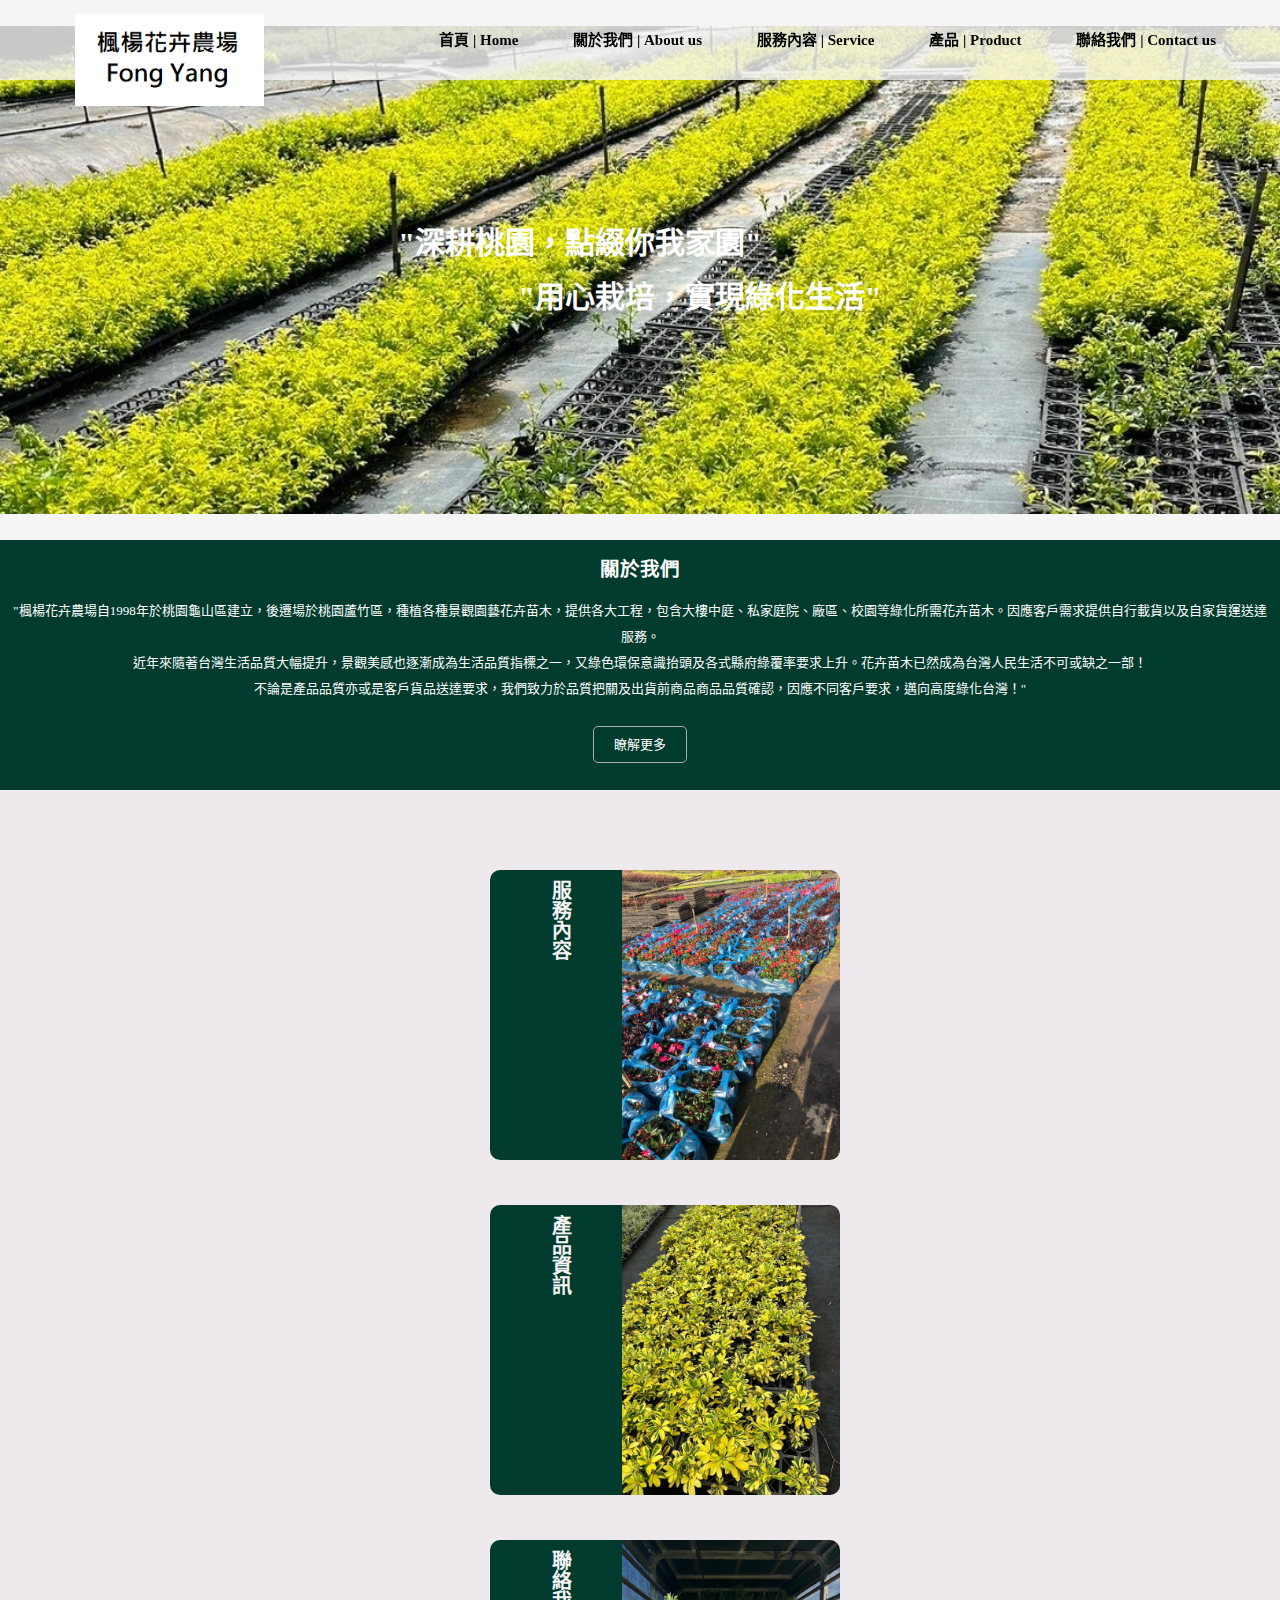
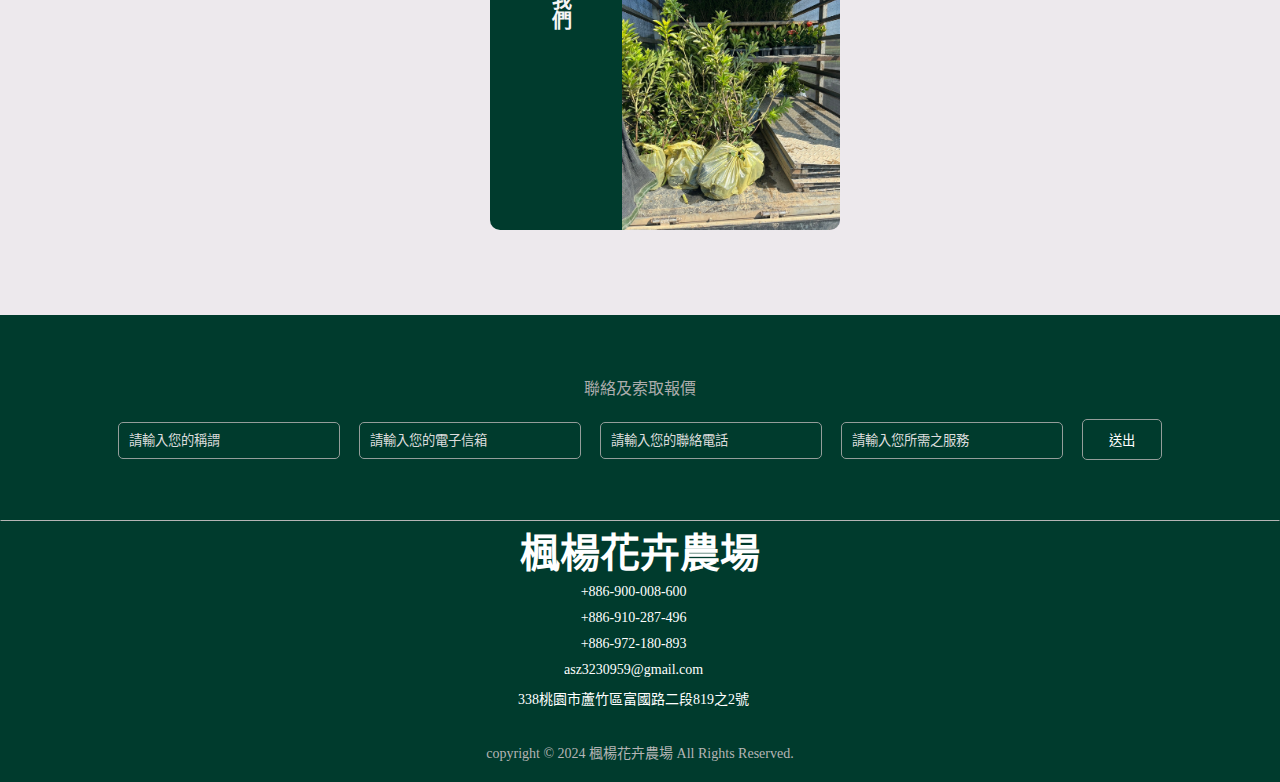
<file: Index.html>
<!DOCTYPE html>
<html lang="zh-TW">
    <head>
        <meta name="google-site-verification" content="7TqI1GkhsC3XXq0vAyHvlS9JD-SFzDhmJl9iSPJpT28" />
        <meta charset="UTF-8">
        <meta name="viewpoint" content="width=device-width, initial-scale=1.0">
        <title>楓楊花卉農場</title>
        <link rel="stylesheet" href="styleindex.css">
        <meta name="google-site-verification" content="7TqI1GkhsC3XXq0vAyHvlS9JD-SFzDhmJl9iSPJpT28" />

    </head>

    <body>
        <header>
        <h1>楓楊花卉農場</h1>
        <nav>
            <ul>
                <li><a href="Index.html"><strong>首頁 | Home</strong></a></li>
                <li><a href="About us.html"><strong>關於我們 | About us</strong></a></li>
                <li><a href="service.html"><strong>服務內容 | Service</strong></a></li>
                <li><a href="product.html"><strong>產品 | Product</strong></a></li>
                <li><a href="Contact us.html"><strong>聯絡我們 | Contact us</strong></a></li>
                
            </ul>
            </nav>
            <button class="Hamburgar">
                <div class="bar"></div>
            </button>
            </header>
            <nav class="mobile-nav">
                <a href="Index.html"><strong>首頁 | Home</strong></a>
                <a href="About us.html"><strong>關於我們 | About us</strong></a>
                <a href="service.html"><strong>服務內容 | Service</strong></a>
                <a href="product.html"><strong>產品 | Product</strong></a>
                <a href="Contact us.html"><strong>聯絡我們 | Contact us</strong></a>
        </nav>

        <main>
        <section class="slogan">
        <blockquote><strong>"深耕桃園，點綴你我家園"&nbsp;&nbsp;&nbsp;&nbsp;&nbsp;&nbsp;&nbsp;&nbsp;&nbsp;&nbsp;&nbsp;&nbsp;&nbsp;&nbsp;&nbsp;&nbsp;</strong></blockquote>
        <blockquote><strong>&nbsp;&nbsp;&nbsp;&nbsp;&nbsp;&nbsp;&nbsp;&nbsp;&nbsp;&nbsp;&nbsp;&nbsp;&nbsp;&nbsp;&nbsp;&nbsp;"用心栽培，實現綠化生活"</strong></blockquote>
        </section>
        
        <section class="introduce">
        <h2><strong>關於我們</strong></h2>
        <p>"楓楊花卉農場自1998年於桃園龜山區建立，後遷場於桃園蘆竹區，種植各種景觀園藝花卉苗木，提供各大工程，包含大樓中庭、私家庭院、廠區、校園等綠化所需花卉苗木。因應客戶需求提供自行載貨以及自家貨運送達服務。
            <br>近年來隨著台灣生活品質大幅提升，景觀美感也逐漸成為生活品質指標之一，又綠色環保意識抬頭及各式縣府綠覆率要求上升。花卉苗木已然成為台灣人民生活不可或缺之一部！
            <br>不論是產品品質亦或是客戶貨品送達要求，我們致力於品質把關及出貨前商品商品品質確認，因應不同客戶要求，邁向高度綠化台灣！"</p>

        <p><a href="product.html">瞭解更多</a></p>
        </section>

        <section class="content">
            <div class="service">
                <a href="service.html"><strong>服務內容</strong></a>
            </div>
            <div class="product">
                <a href="product.html"><strong>產品資訊</strong></a>
            </div>
            <div class="contact">
                <a href="Contact us.html"><strong>聯絡我們</strong></a>
            </div>
        </section>
        
        <section class="Quotation">
            <p>聯絡及索取報價</p>

            <form action="https://formsubmit.co/el/foliha" method="POST">
                <input type="name"placeholder="請輸入您的稱謂" required>
                <input type="email"placeholder="請輸入您的電子信箱" required>
                <input type="tel"placeholder="請輸入您的聯絡電話" requried>
                <input type="text"placeholder="請輸入您所需之服務" required>
                <button type="submit">送出</button>
            </form>


            
        </section>

    
        </main>

        <footer>
            <section class="info">

                <h1>楓楊花卉農場</h1>
                <li><a href="#">+886-900-008-600</a></li>
                <li><a href="#">+886-910-287-496</a></li>
                <li><a href="#">+886-972-180-893</a></li>
                <li><a href="#">asz3230959@gmail.com</a></li>
                <li><a href="#">338桃園市蘆竹區富國路二段819之2號</a></li>
            </section>
            <section class="copyright"><p1>copyright © 2024 楓楊花卉農場 All Rights Reserved.</p1></section>
         </footer>
         <script src="script.js"></script>
    </body>
</html>
</file>
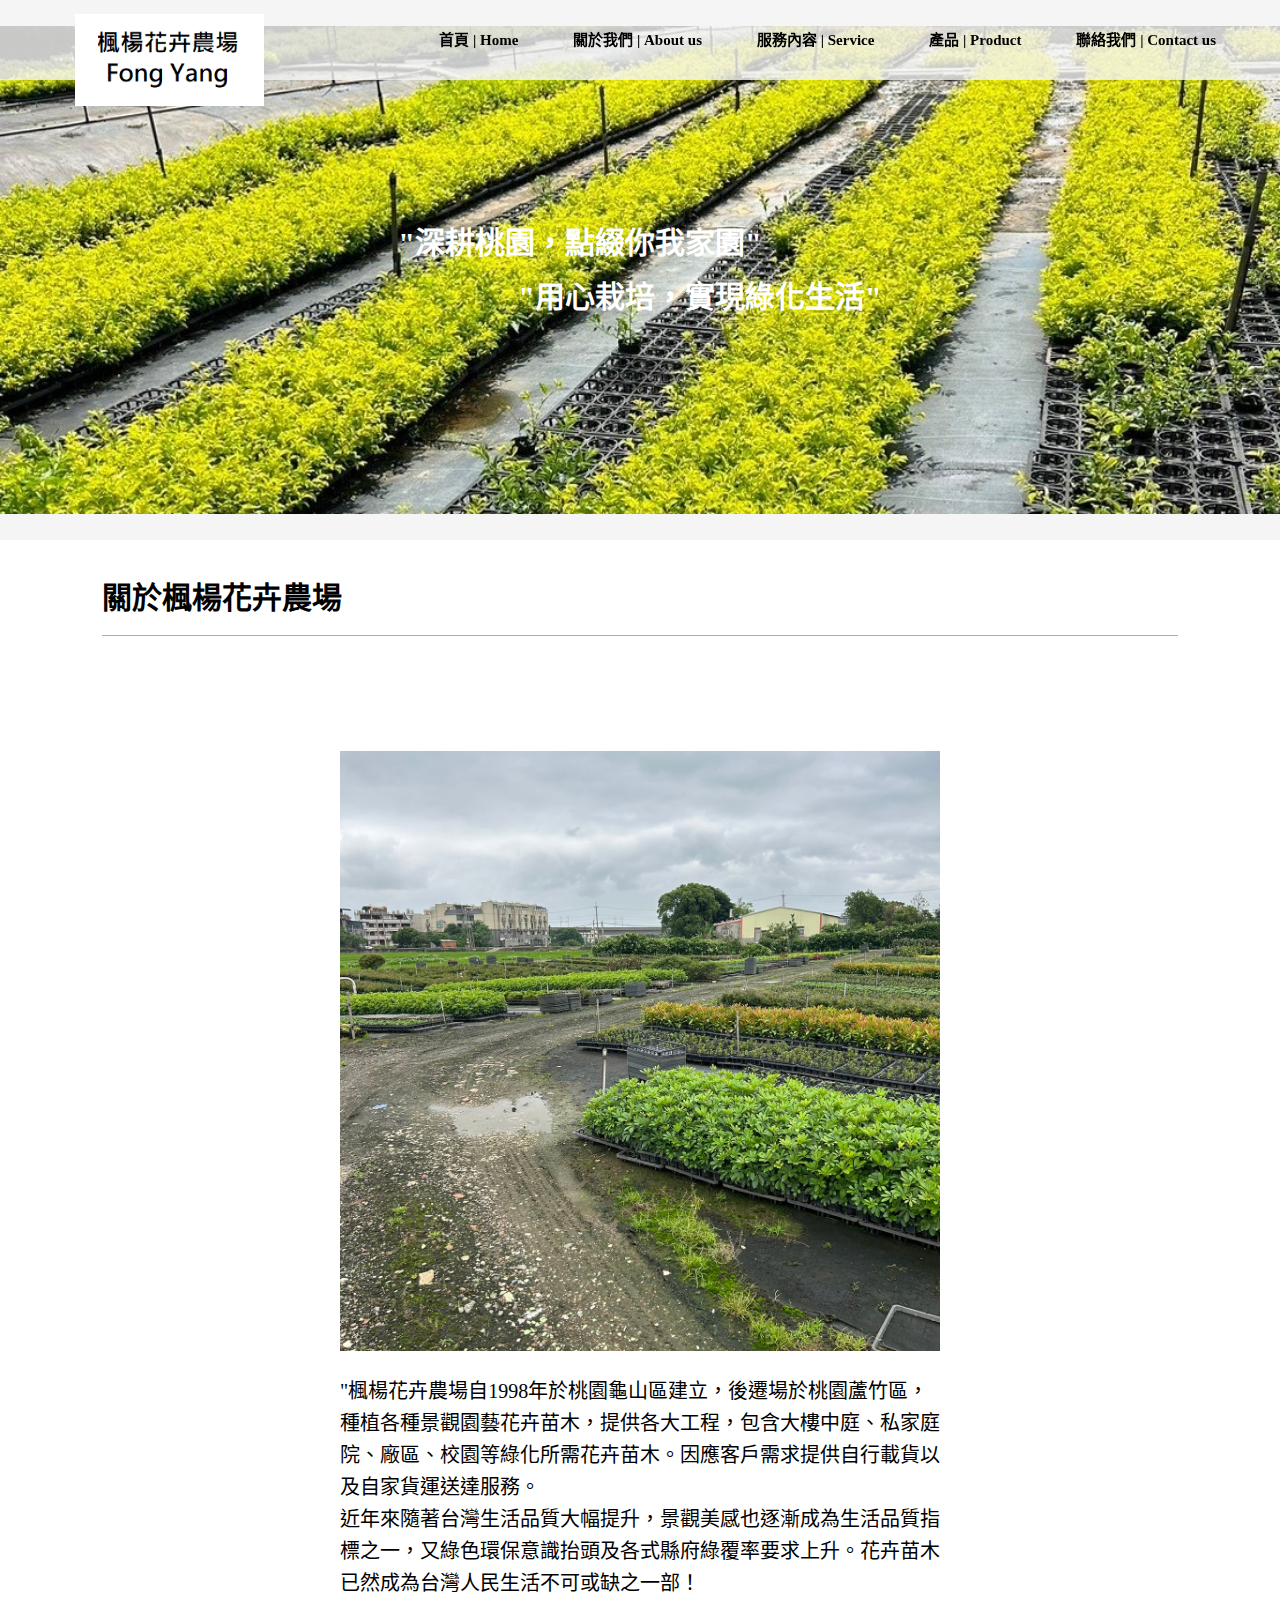
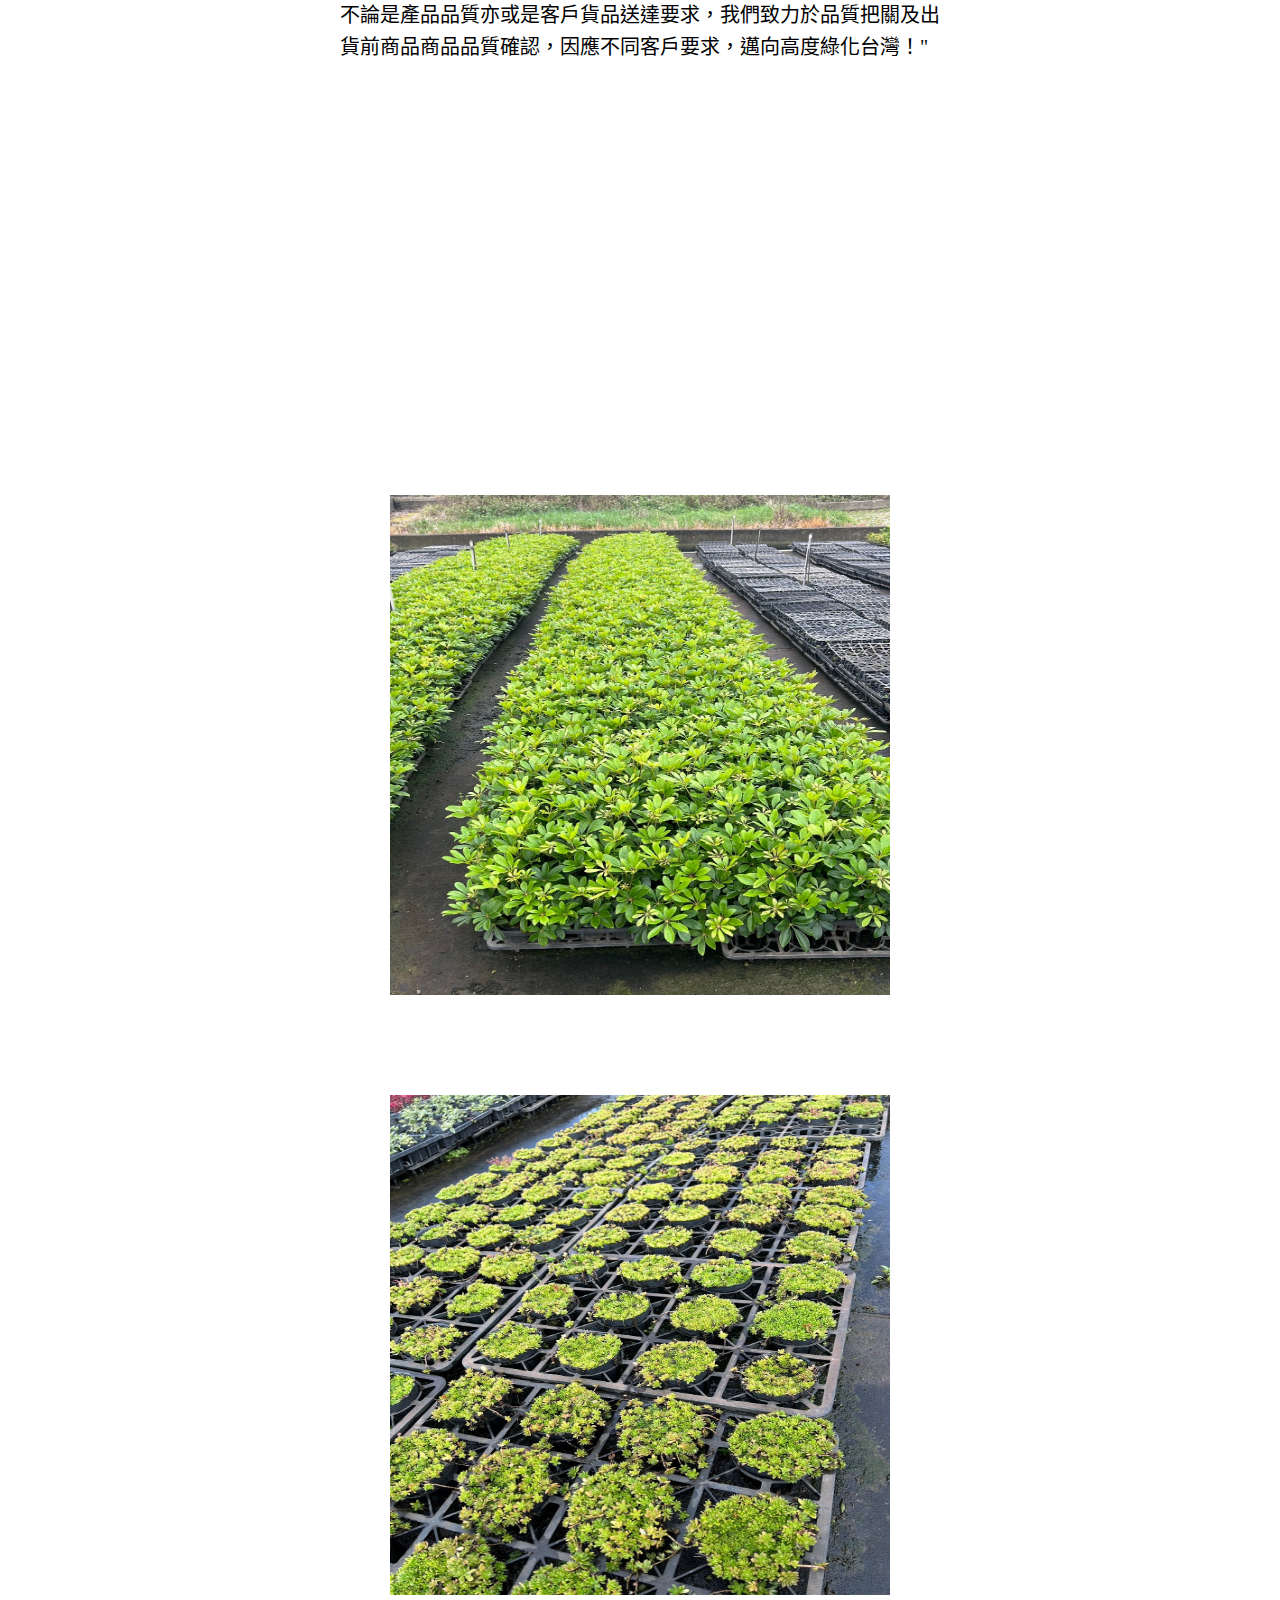
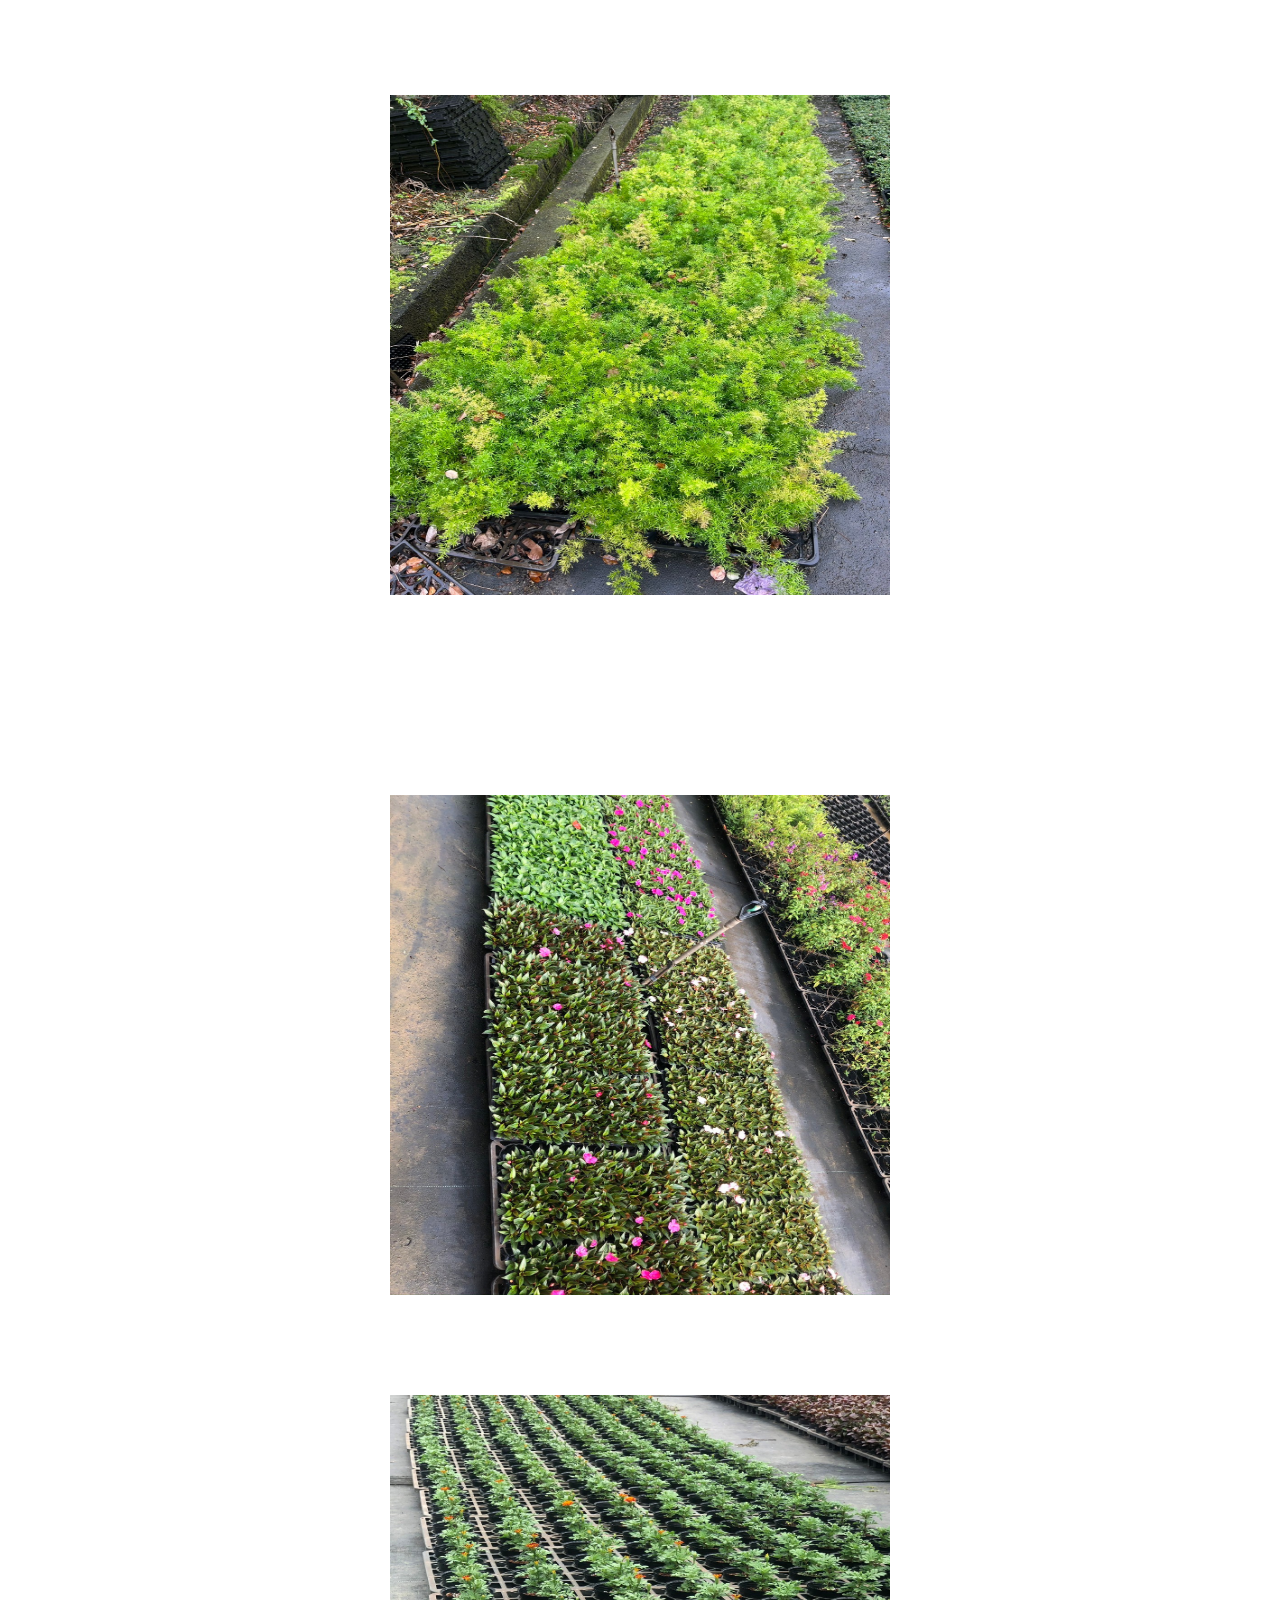
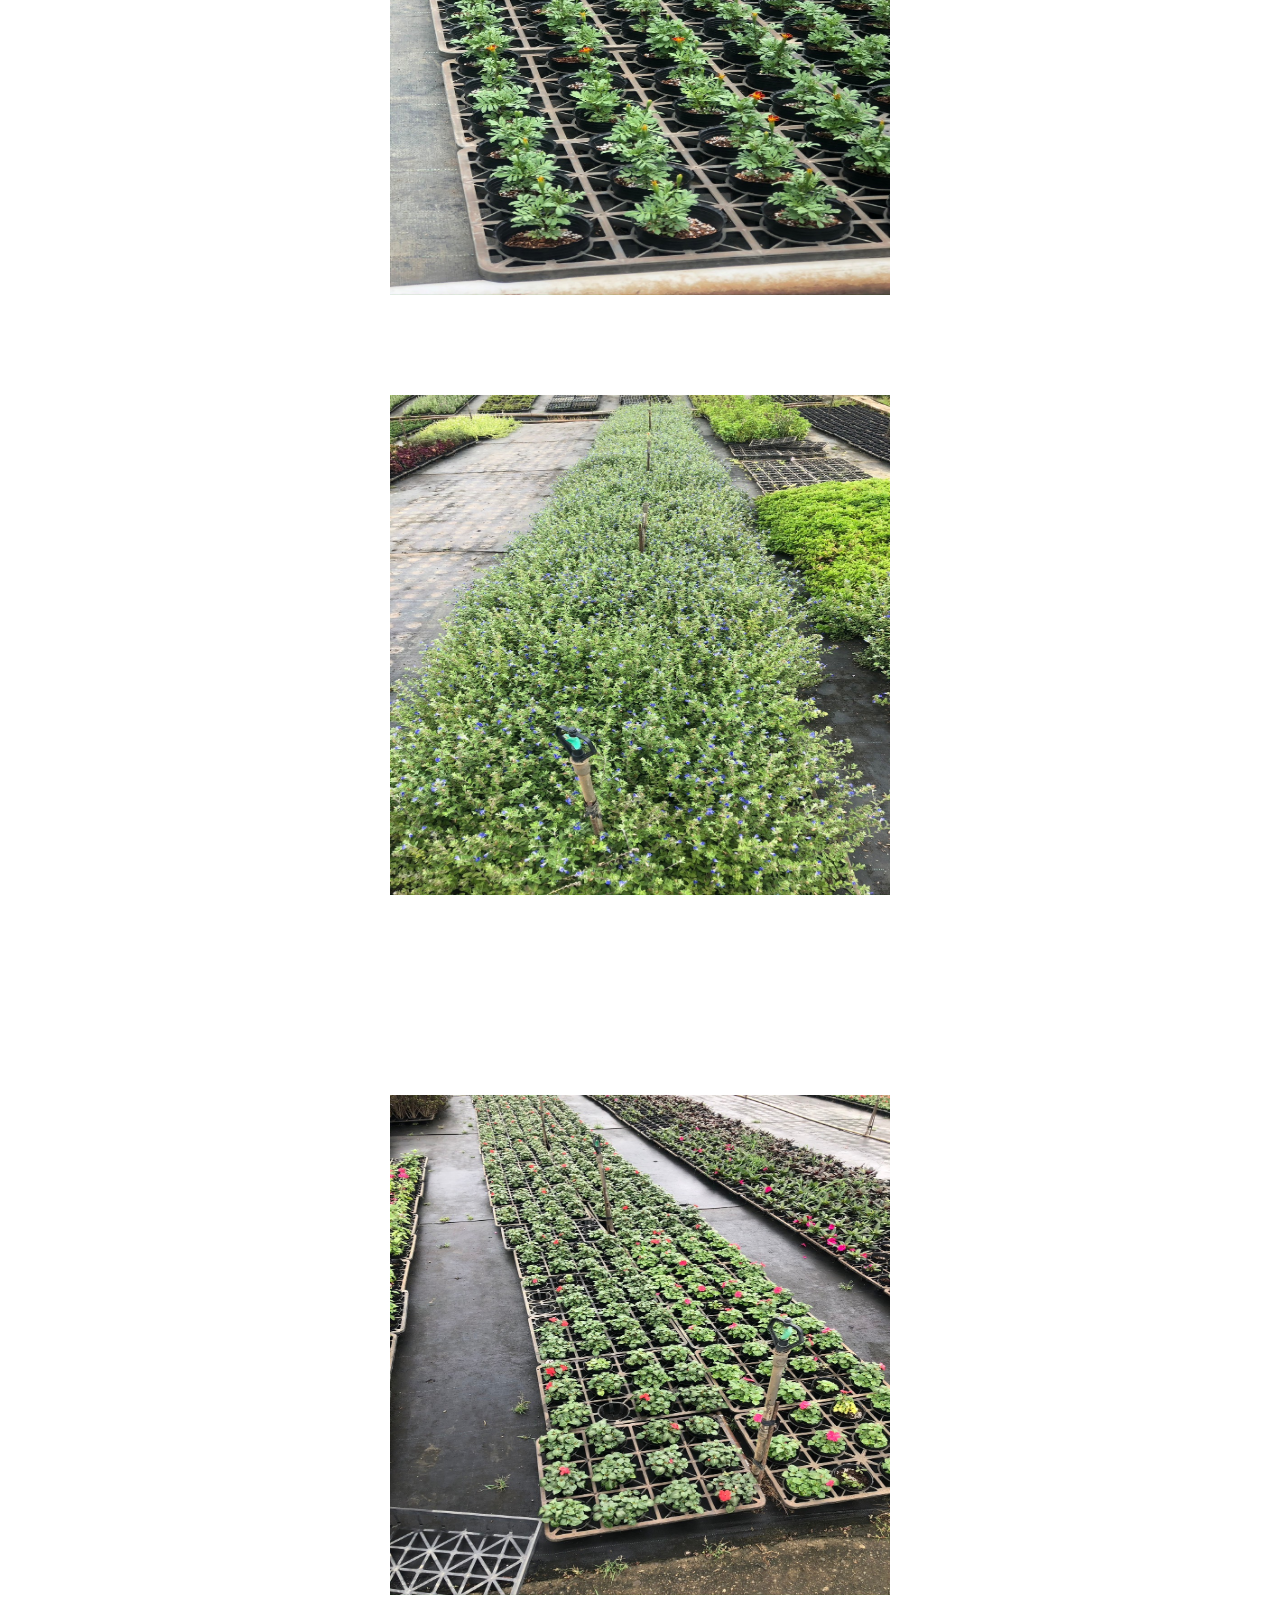
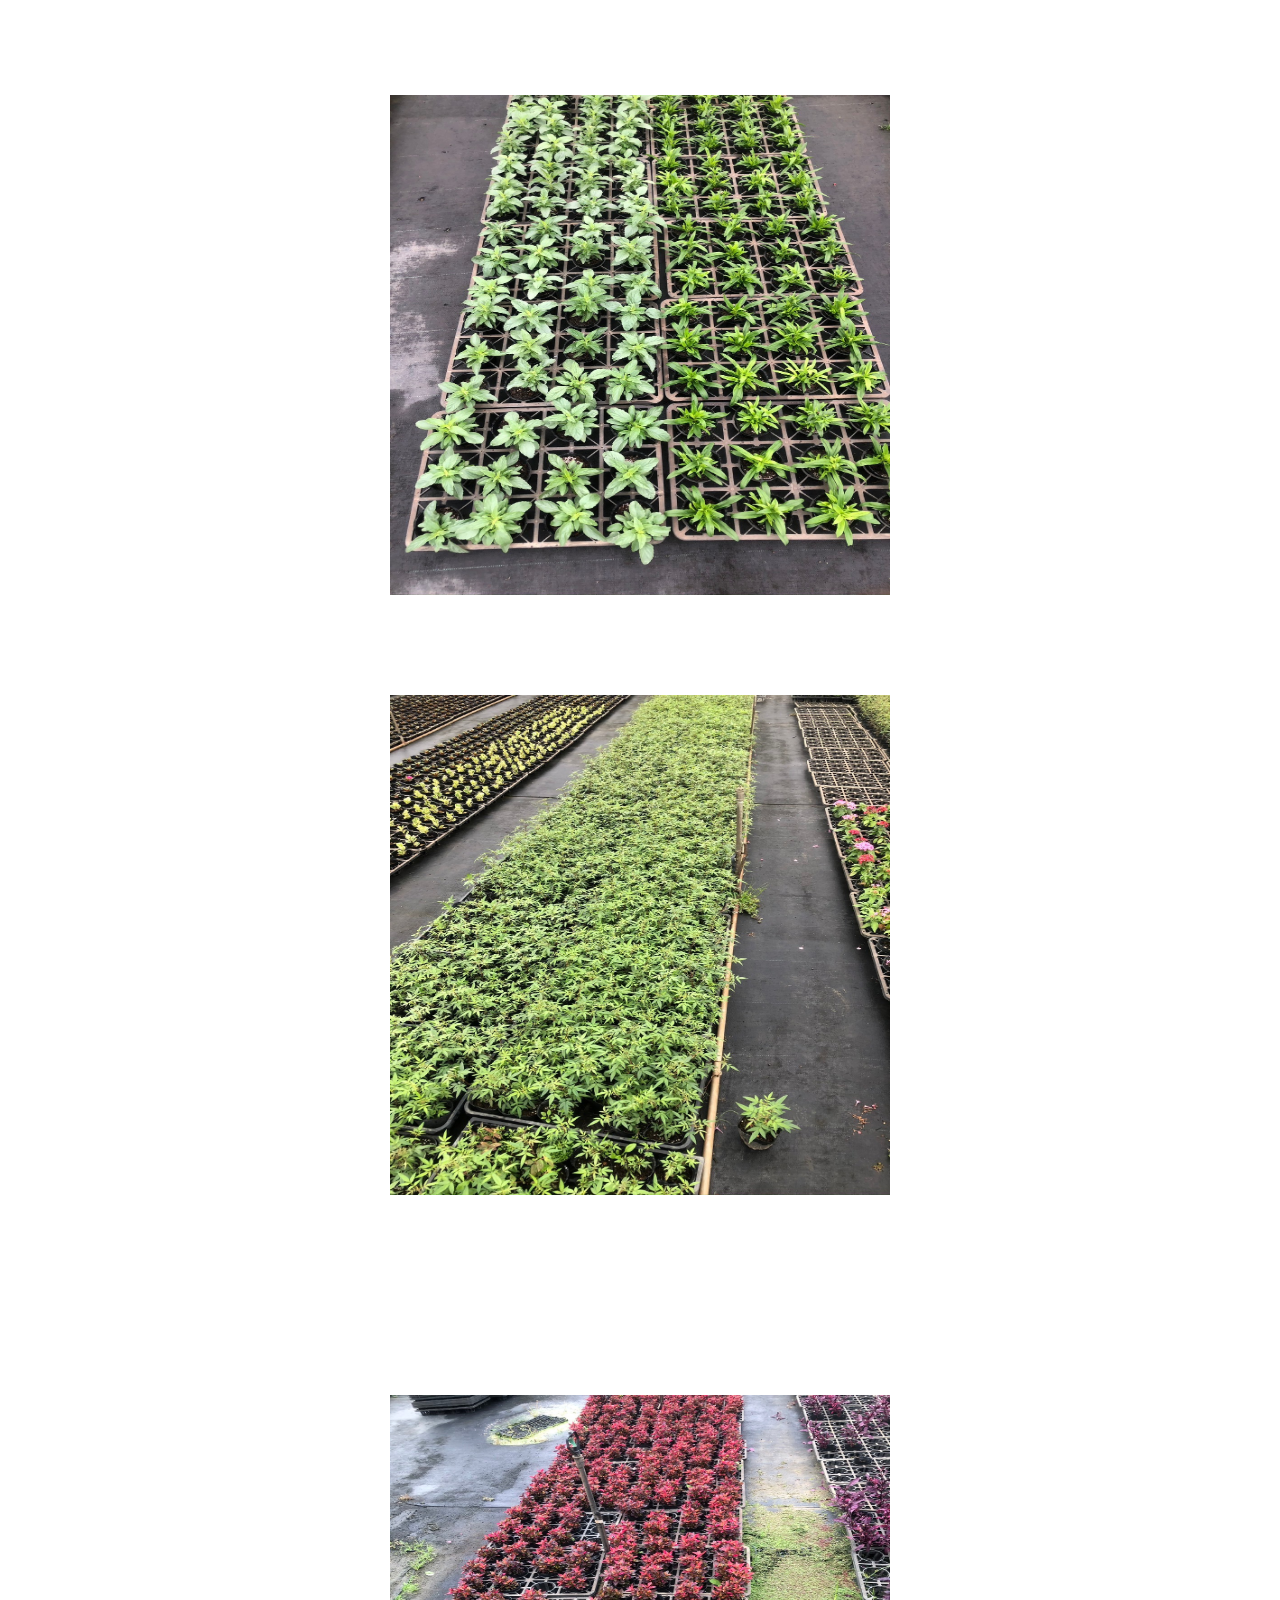
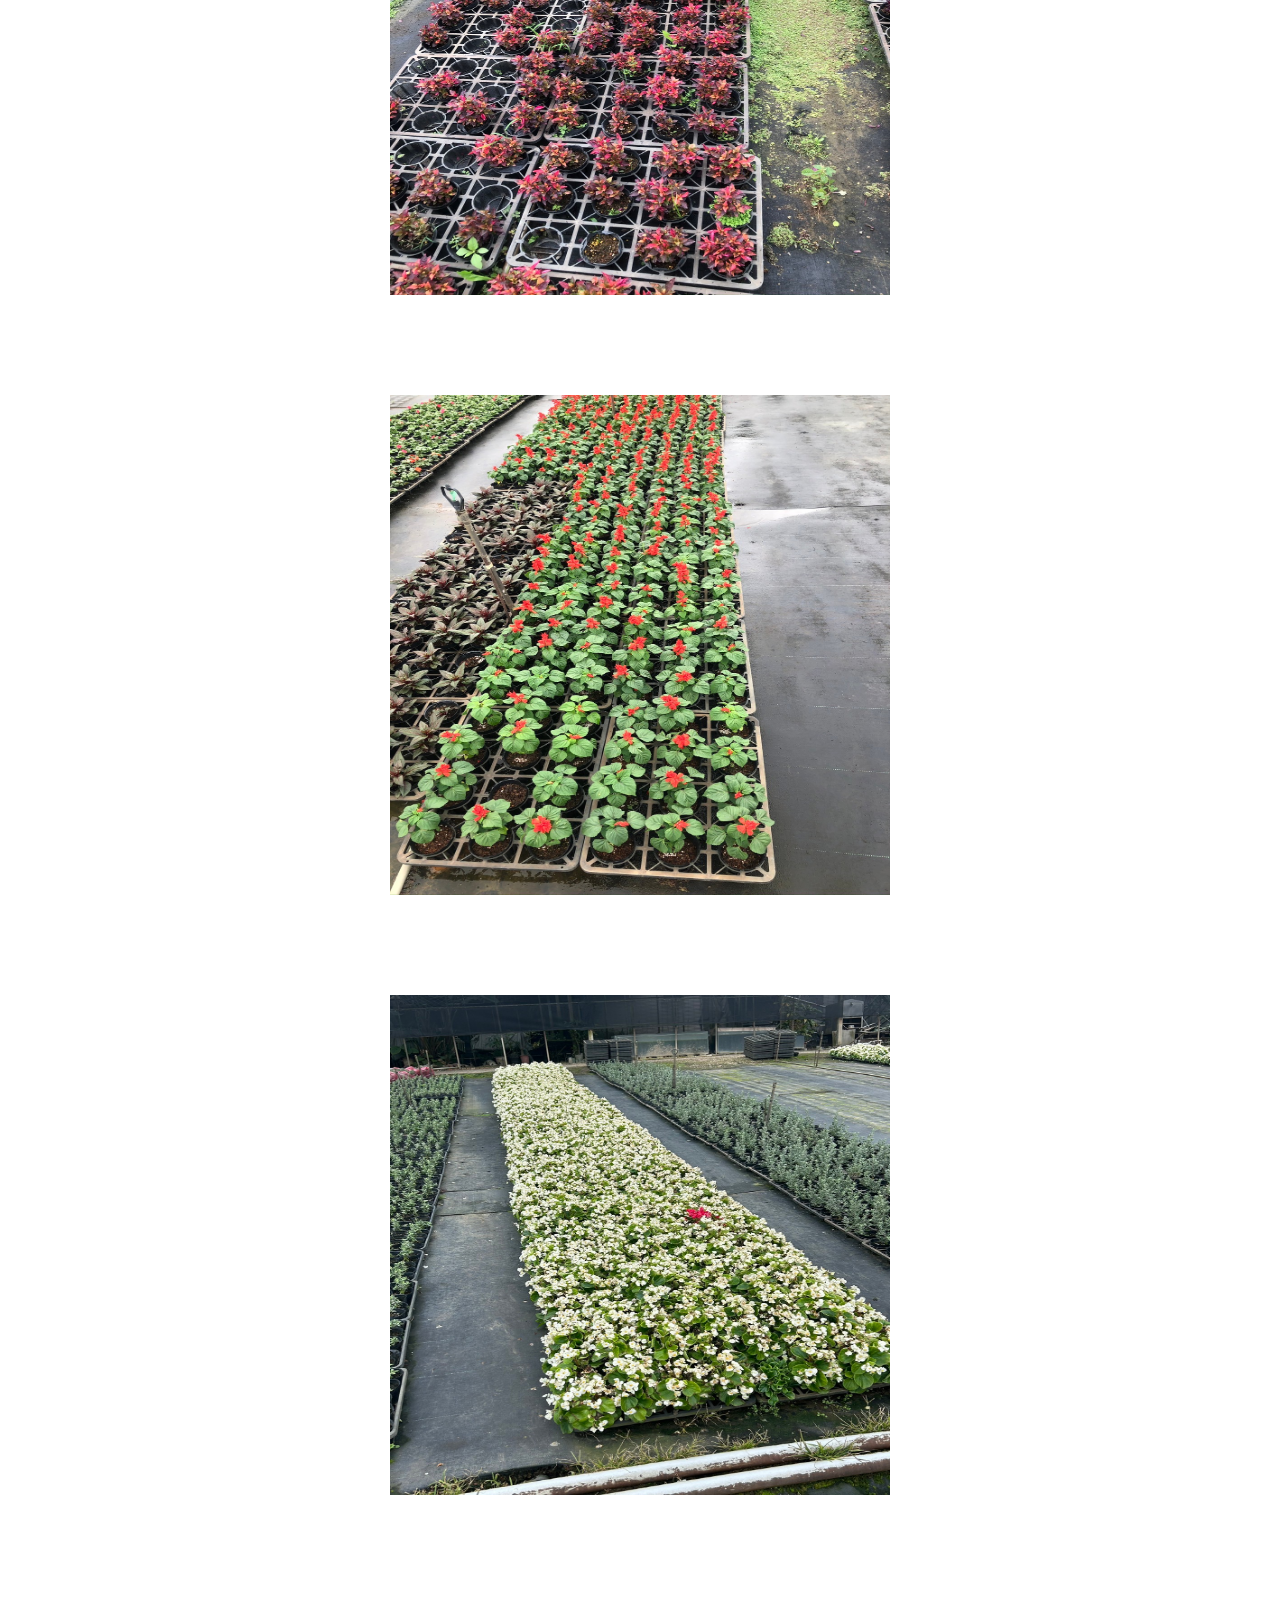
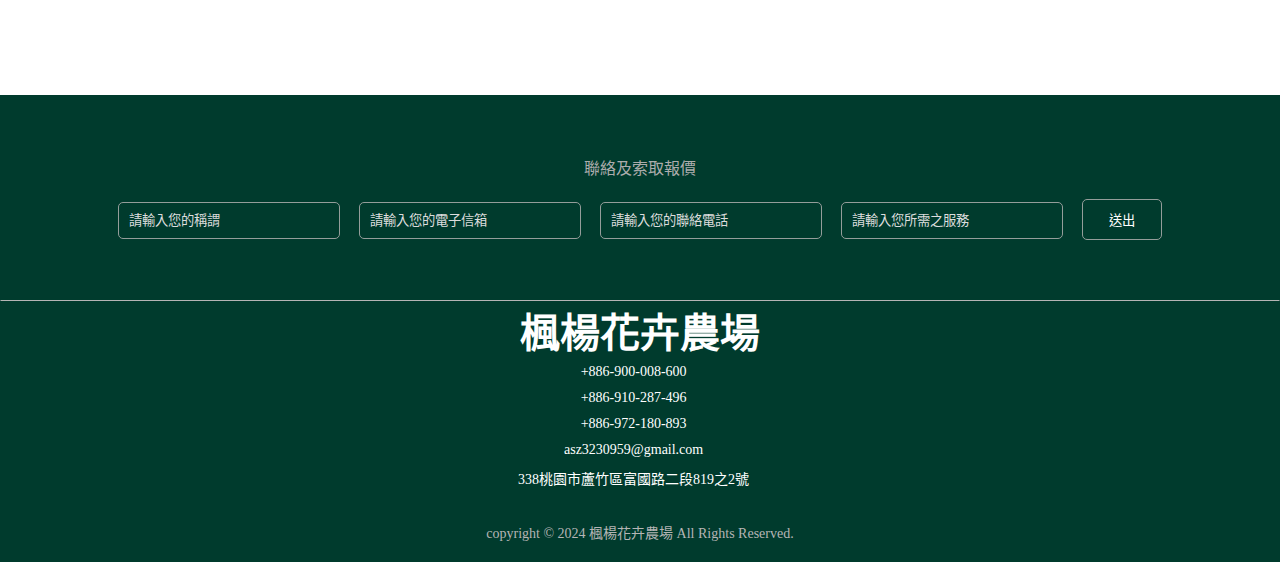
<file: About us.html>
<!DOCTYPE html>
<html lang="zh-TW">
    <head>
        <meta charset="UTF-8">
        <meta name="viewpoint" content="width=device-width, initial-scale=1.0">
        <title>楓楊花卉農場</title>
        <link rel="stylesheet" href="styleabout.css">

    </head>

    <body>
        <header>
        <h1>楓楊花卉農場</h1>
        <nav>
        <ul>
            <li><a href="Index.html"><strong>首頁 | Home</strong></a></li>
            <li><a href="About us.html"><strong>關於我們 | About us</strong></a></li>
            <li><a href="service.html"><strong>服務內容 | Service</strong></a></li>
            <li><a href="product.html"><strong>產品 | Product</strong></a></li>
            <li><a href="Contact us.html"><strong>聯絡我們 | Contact us</strong></a></li>
            
        </ul>
        </nav>
        <button class="Hamburgar">
            <div class="bar"></div>
        </button>
        </header>
        <nav class="mobile-nav">
            <a href="Index.html"><strong>首頁 | Home</strong></a>
            <a href="About us.html"><strong>關於我們 | About us</strong></a>
            <a href="service.html"><strong>服務內容 | Service</strong></a>
            <a href="product.html"><strong>產品 | Product</strong></a>
            <a href="Contact us.html"><strong>聯絡我們 | Contact us</strong></a>

        </nav>

        <main>
        <section class="slogan">
        <blockquote><strong>"深耕桃園，點綴你我家園"&nbsp;&nbsp;&nbsp;&nbsp;&nbsp;&nbsp;&nbsp;&nbsp;&nbsp;&nbsp;&nbsp;&nbsp;&nbsp;&nbsp;&nbsp;&nbsp;</strong></blockquote>
        <blockquote><strong>&nbsp;&nbsp;&nbsp;&nbsp;&nbsp;&nbsp;&nbsp;&nbsp;&nbsp;&nbsp;&nbsp;&nbsp;&nbsp;&nbsp;&nbsp;&nbsp;"用心栽培，實現綠化生活"</strong></blockquote>
        </section>
        
        <section class="contact1">
        <h2><strong>關於楓楊花卉農場</strong></h2>
        </section>

        <section class="content">
            <div class="pic1">
                <img src="image/about.jpg" alt="楓楊花卉農場" width ="600px" height="600px">
            </div>
        
            <div class="info1">
                <p>"楓楊花卉農場自1998年於桃園龜山區建立，後遷場於桃園蘆竹區，種植各種景觀園藝花卉苗木，提供各大工程，包含大樓中庭、私家庭院、廠區、校園等綠化所需花卉苗木。因應客戶需求提供自行載貨以及自家貨運送達服務。
                    <br>近年來隨著台灣生活品質大幅提升，景觀美感也逐漸成為生活品質指標之一，又綠色環保意識抬頭及各式縣府綠覆率要求上升。花卉苗木已然成為台灣人民生活不可或缺之一部！
                    <br>不論是產品品質亦或是客戶貨品送達要求，我們致力於品質把關及出貨前商品商品品質確認，因應不同客戶要求，邁向高度綠化台灣！"</p>
            </div>

        </section>

        <section class="content1">
                <div class="pic2">
                    <img src="image/00.jpg" alt="楓楊花卉農場" width ="500px" height="500px">
                    <img src="image/11.jpg" alt="楓楊花卉農場" width ="500px" height="500px">
                    <img src="image/22.jpg" alt="楓楊花卉農場" width ="500px" height="500px">
                </div>
                <div class="pic3">
                    <img src="image/33.jpg" alt="楓楊花卉農場" width ="500px" height="500px">
                    <img src="image/44.jpg" alt="楓楊花卉農場" width ="500px" height="500px">
                    <img src="image/55.jpg" alt="楓楊花卉農場" width ="500px" height="500px">
                </div>    
                <div class="pic4">
                    <img src="image/66.jpg" alt="楓楊花卉農場" width ="500px" height="500px">
                    <img src="image/77.jpg" alt="楓楊花卉農場" width ="500px" height="500px">
                    <img src="image/88.jpg" alt="楓楊花卉農場" width ="500px" height="500px">
                </div>                
                <div class="pic5">
                    <img src="image/99.jpg" alt="楓楊花卉農場" width ="500px" height="500px">
                    <img src="image/100.jpg" alt="楓楊花卉農場" width ="500px" height="500px">
                    <img src="image/200.jpg" alt="楓楊花卉農場" width ="500px" height="500px">
                </div>            

            </section>



        
        <section class="Quotation">
            <p>聯絡及索取報價</p>

            <form action="https://formsubmit.co/el/foliha" method="POST">                <input type="name"placeholder="請輸入您的稱謂" required>
                <input type="email"placeholder="請輸入您的電子信箱" required>
                <input type="tel"placeholder="請輸入您的聯絡電話" required>
                <input type="text"placeholder="請輸入您所需之服務" required>
                <button type="submit">送出</button>
            </form>


            
        </section>

    
        </main>

        <footer>
            <section class="info">

                <h1>楓楊花卉農場</h1>
                <li><a href="#">+886-900-008-600</a></li>
                <li><a href="#">+886-910-287-496</a></li>
                <li><a href="#">+886-972-180-893</a></li>
                <li><a href="#">asz3230959@gmail.com</a></li>
                <li><a href="#">338桃園市蘆竹區富國路二段819之2號</a></li>
            </section>
            <section class="copyright"><p1>copyright © 2024 楓楊花卉農場 All Rights Reserved.</p1></section>
         </footer>
         <script src="script.js"></script>
    </body>
</html>
</file>
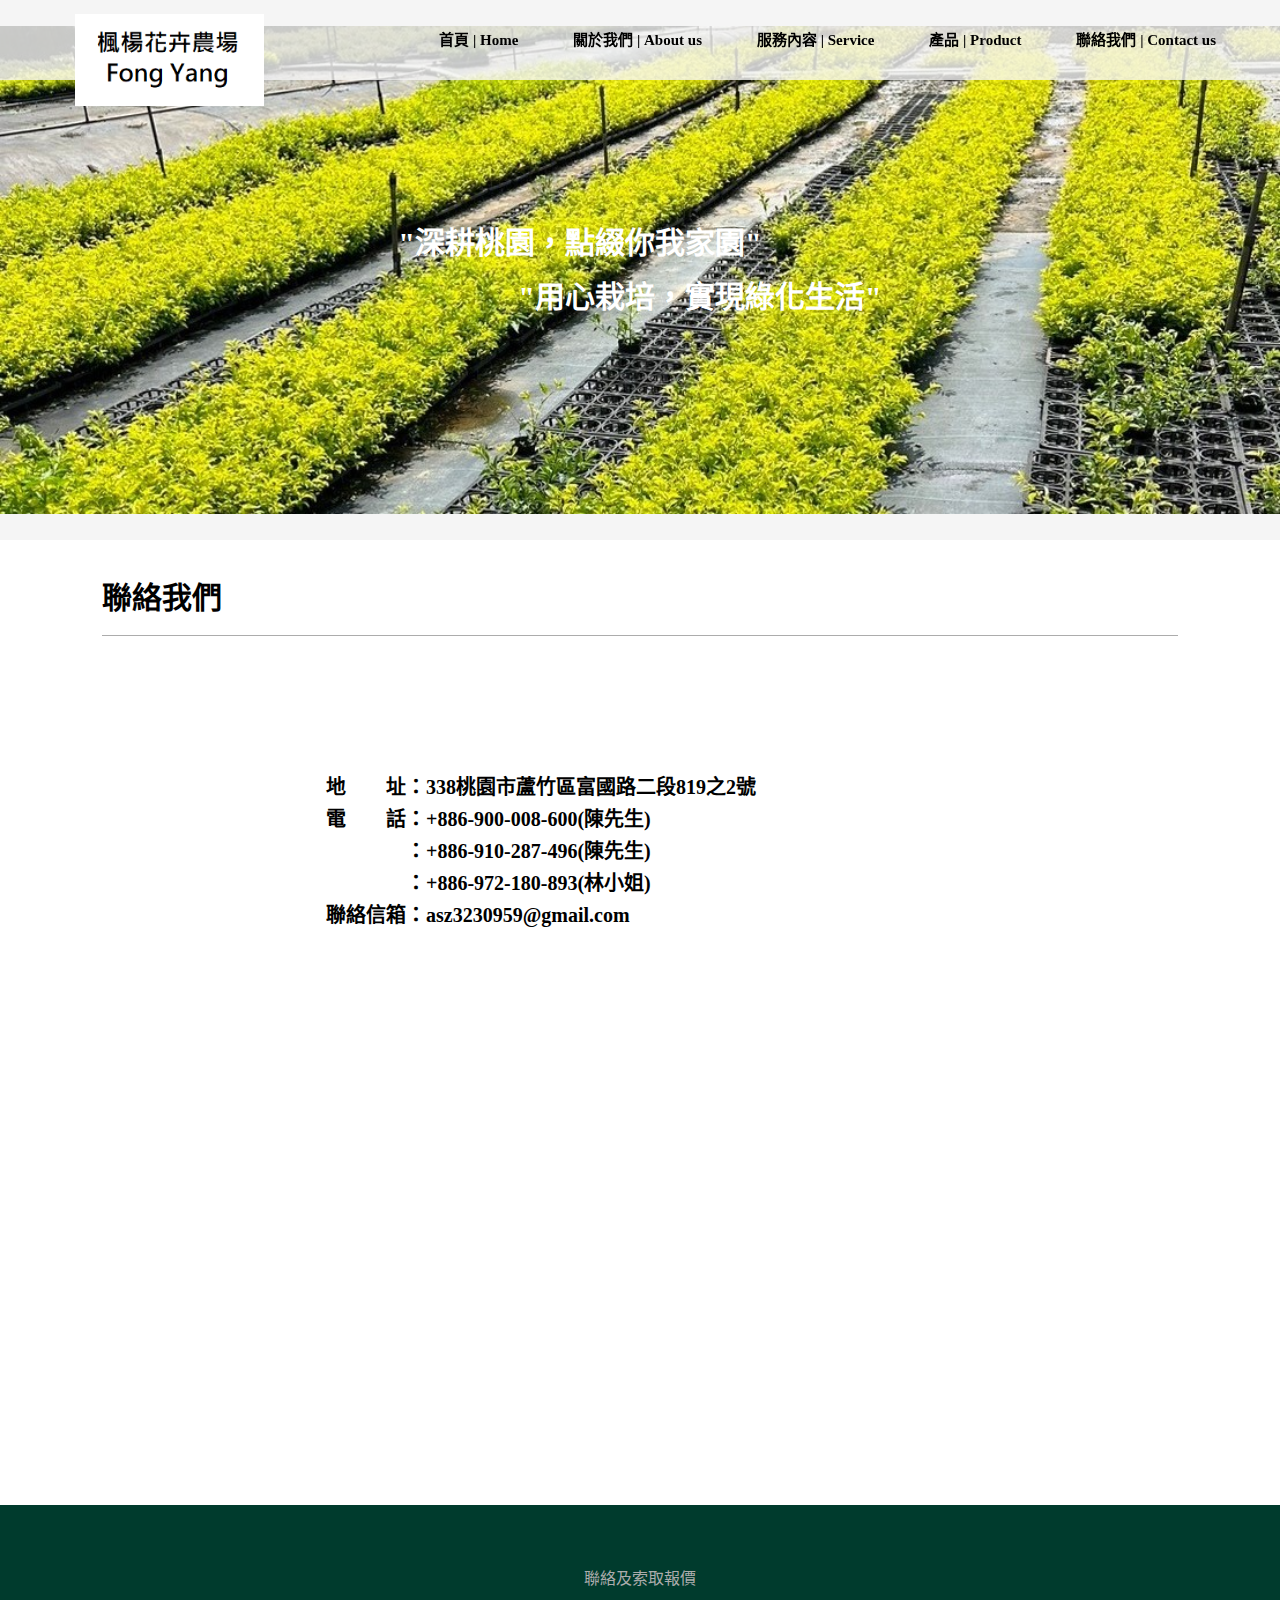
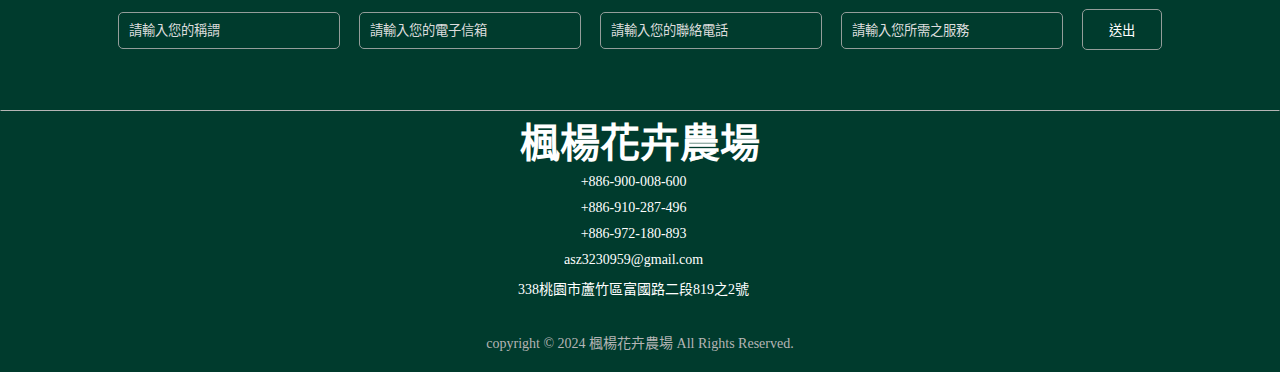
<file: Contact us.html>
<!DOCTYPE html>
<html lang="zh-TW">
    <head>
        <meta charset="UTF-8">
        <meta name="viewpoint" content="width=device-width, initial-scale=1.0">
        <title>楓楊花卉農場</title>
        <link rel="stylesheet" href="stylecontact.css">

    </head>

    <body>
        <header>
        <h1>楓楊花卉農場</h1>
        <nav>
        <ul>
            <li><a href="Index.html"><strong>首頁 | Home</strong></a></li>
            <li><a href="About us.html"><strong>關於我們 | About us</strong></a></li>
            <li><a href="service.html"><strong>服務內容 | Service</strong></a></li>
            <li><a href="product.html"><strong>產品 | Product</strong></a></li>
            <li><a href="Contact us.html"><strong>聯絡我們 | Contact us</strong></a></li>
            
        </ul>
        </nav>
        <button class="Hamburgar">
            <div class="bar"></div>
        </button>
        </header>
        <nav class="mobile-nav">
            <a href="Index.html"><strong>首頁 | Home</strong></a>
            <a href="About us.html"><strong>關於我們 | About us</strong></a>
            <a href="service.html"><strong>服務內容 | Service</strong></a>
            <a href="product.html"><strong>產品 | Product</strong></a>
            <a href="Contact us.html"><strong>聯絡我們 | Contact us</strong></a>

        </nav>

        <main>
        <section class="slogan">
        <blockquote><strong>"深耕桃園，點綴你我家園"&nbsp;&nbsp;&nbsp;&nbsp;&nbsp;&nbsp;&nbsp;&nbsp;&nbsp;&nbsp;&nbsp;&nbsp;&nbsp;&nbsp;&nbsp;&nbsp;</strong></blockquote>
        <blockquote><strong>&nbsp;&nbsp;&nbsp;&nbsp;&nbsp;&nbsp;&nbsp;&nbsp;&nbsp;&nbsp;&nbsp;&nbsp;&nbsp;&nbsp;&nbsp;&nbsp;"用心栽培，實現綠化生活"</strong></blockquote>
        </section>
        
        <section class="contact1">
        <h2><strong>聯絡我們</strong></h2>
        </section>

        <section class="content">
            <div>
                <p><strong>地&nbsp;&nbsp;&nbsp;&nbsp;&nbsp;&nbsp;&nbsp;&nbsp;址：338桃園市蘆竹區富國路二段819之2號<br>
                    電&nbsp;&nbsp;&nbsp;&nbsp;&nbsp;&nbsp;&nbsp;&nbsp;話：+886-900-008-600(陳先生)<br>
                    &nbsp;&nbsp;&nbsp;&nbsp;&nbsp;&nbsp;&nbsp;&nbsp;&nbsp;&nbsp;&nbsp;&nbsp;&nbsp;&nbsp;&nbsp;&nbsp;：+886-910-287-496(陳先生)<br>
                    &nbsp;&nbsp;&nbsp;&nbsp;&nbsp;&nbsp;&nbsp;&nbsp;&nbsp;&nbsp;&nbsp;&nbsp;&nbsp;&nbsp;&nbsp;&nbsp;：+886-972-180-893(林小姐)<br>
                    聯絡信箱：asz3230959@gmail.com</strong></p3>
            </div>
            <div class="map">
                <iframe src="https://www.google.com/maps/embed?pb=!1m18!1m12!1m3!1d3614.5163080017614!2d121.26384531006615!3d25.050483877713145!2m3!1f0!2f0!3f0!3m2!1i1024!2i768!4f13.1!3m3!1m2!1s0x34681ffef1ae55c1%3A0x2f29ac4106a1b64c!2zMzM45qGD5ZyS5biC6JiG56u55Y2A5a-M5ZyL6Lev5LqM5q61ODE56Jmf!5e0!3m2!1szh-TW!2stw!4v1713858056607!5m2!1szh-TW!2stw" 
                width="600" 
                height="450" 
                style="border:0;" allowfullscreen="" loading="lazy" referrerpolicy="no-referrer-when-downgrade">
                </iframe>
            </div>
        </section>
        
        <section class="Quotation">
            <p>聯絡及索取報價</p>

            <form action="https://formsubmit.co/el/foliha" method="POST">
                <input type="name"placeholder="請輸入您的稱謂" required>
                <input type="email"placeholder="請輸入您的電子信箱" required>
                <input type="tel"placeholder="請輸入您的聯絡電話" required>
                <input type="text"placeholder="請輸入您所需之服務" required>
                <button type="submit">送出</button>
            </form>


            
        </section>

    
        </main>

        <footer>
            <section class="info">

                <h1>楓楊花卉農場</h1>
                <li><a href="#">+886-900-008-600</a></li>
                <li><a href="#">+886-910-287-496</a></li>
                <li><a href="#">+886-972-180-893</a></li>
                <li><a href="#">asz3230959@gmail.com</a></li>
                <li><a href="#">338桃園市蘆竹區富國路二段819之2號</a></li>
            </section>
            <section class="copyright"><p1>copyright © 2024 楓楊花卉農場 All Rights Reserved.</p1></section>
         </footer>
         <script src="script.js"></script>
    </body>
</html>
</file>
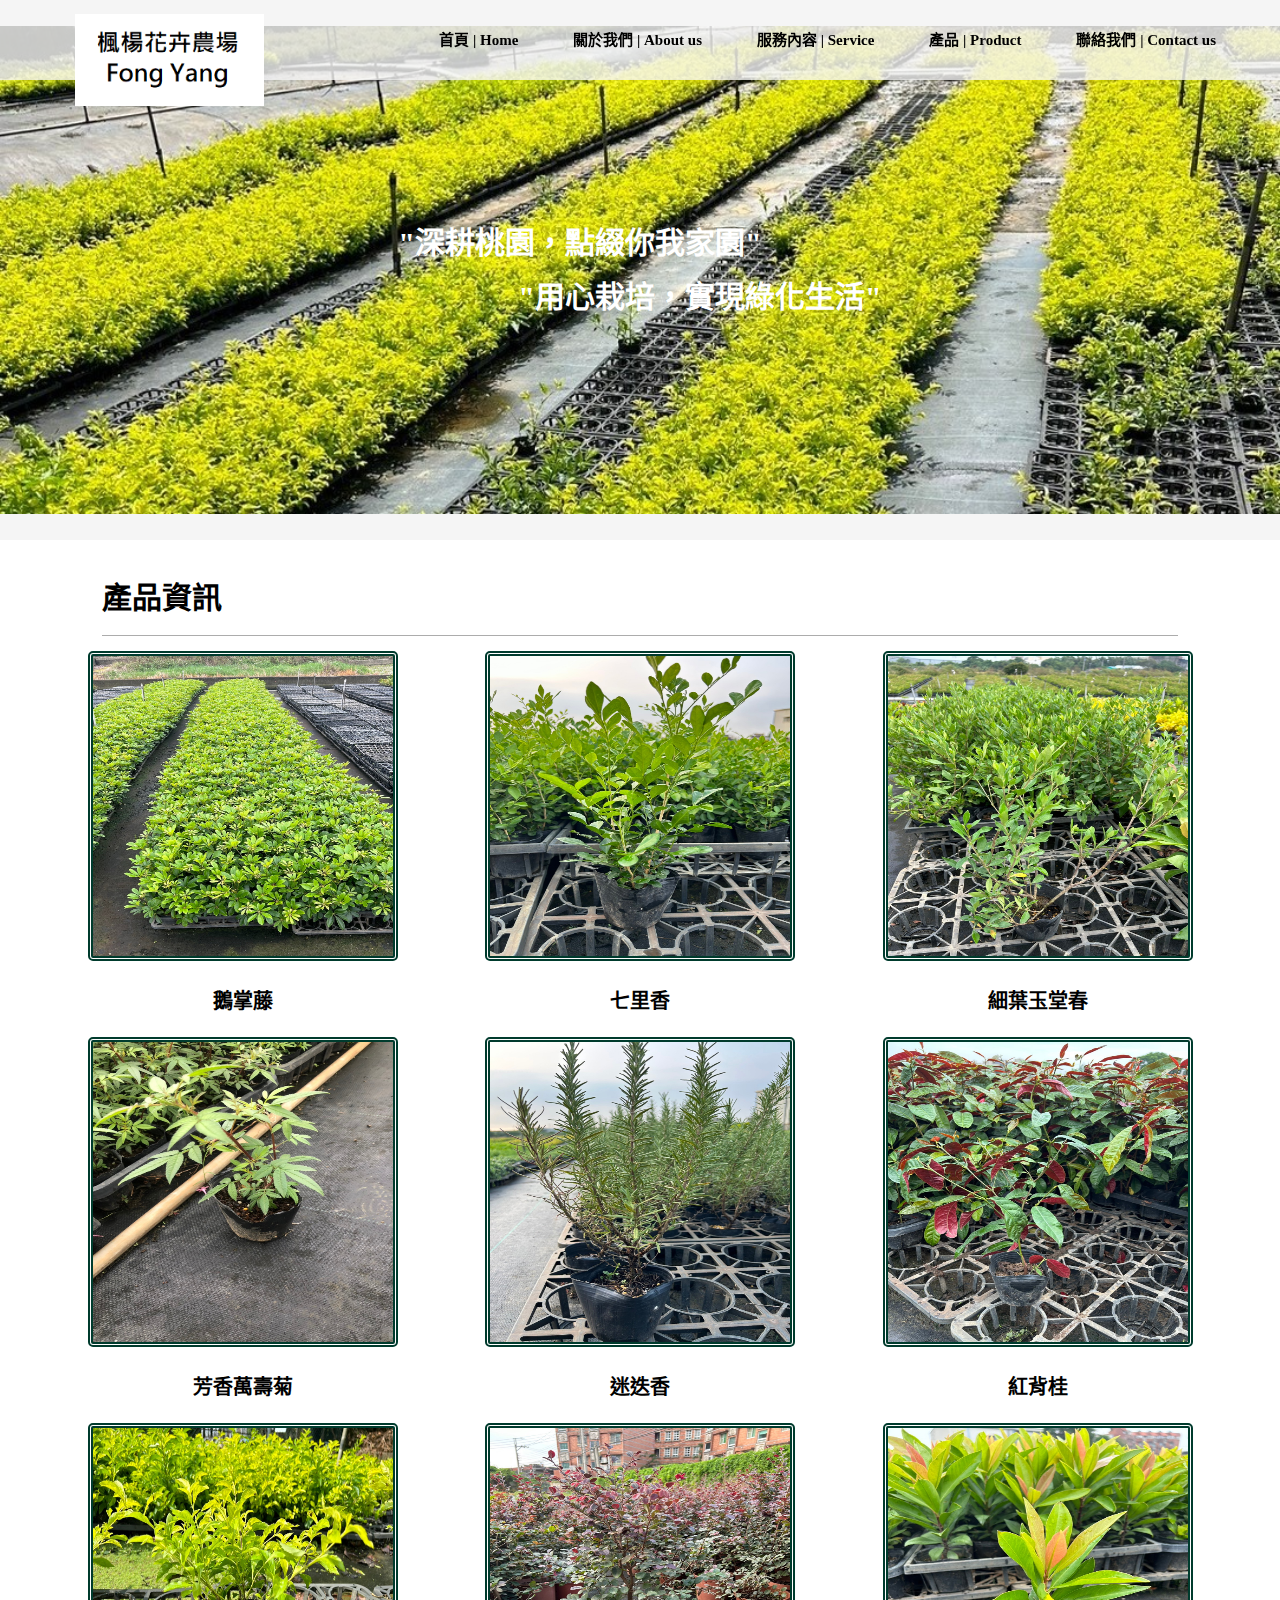
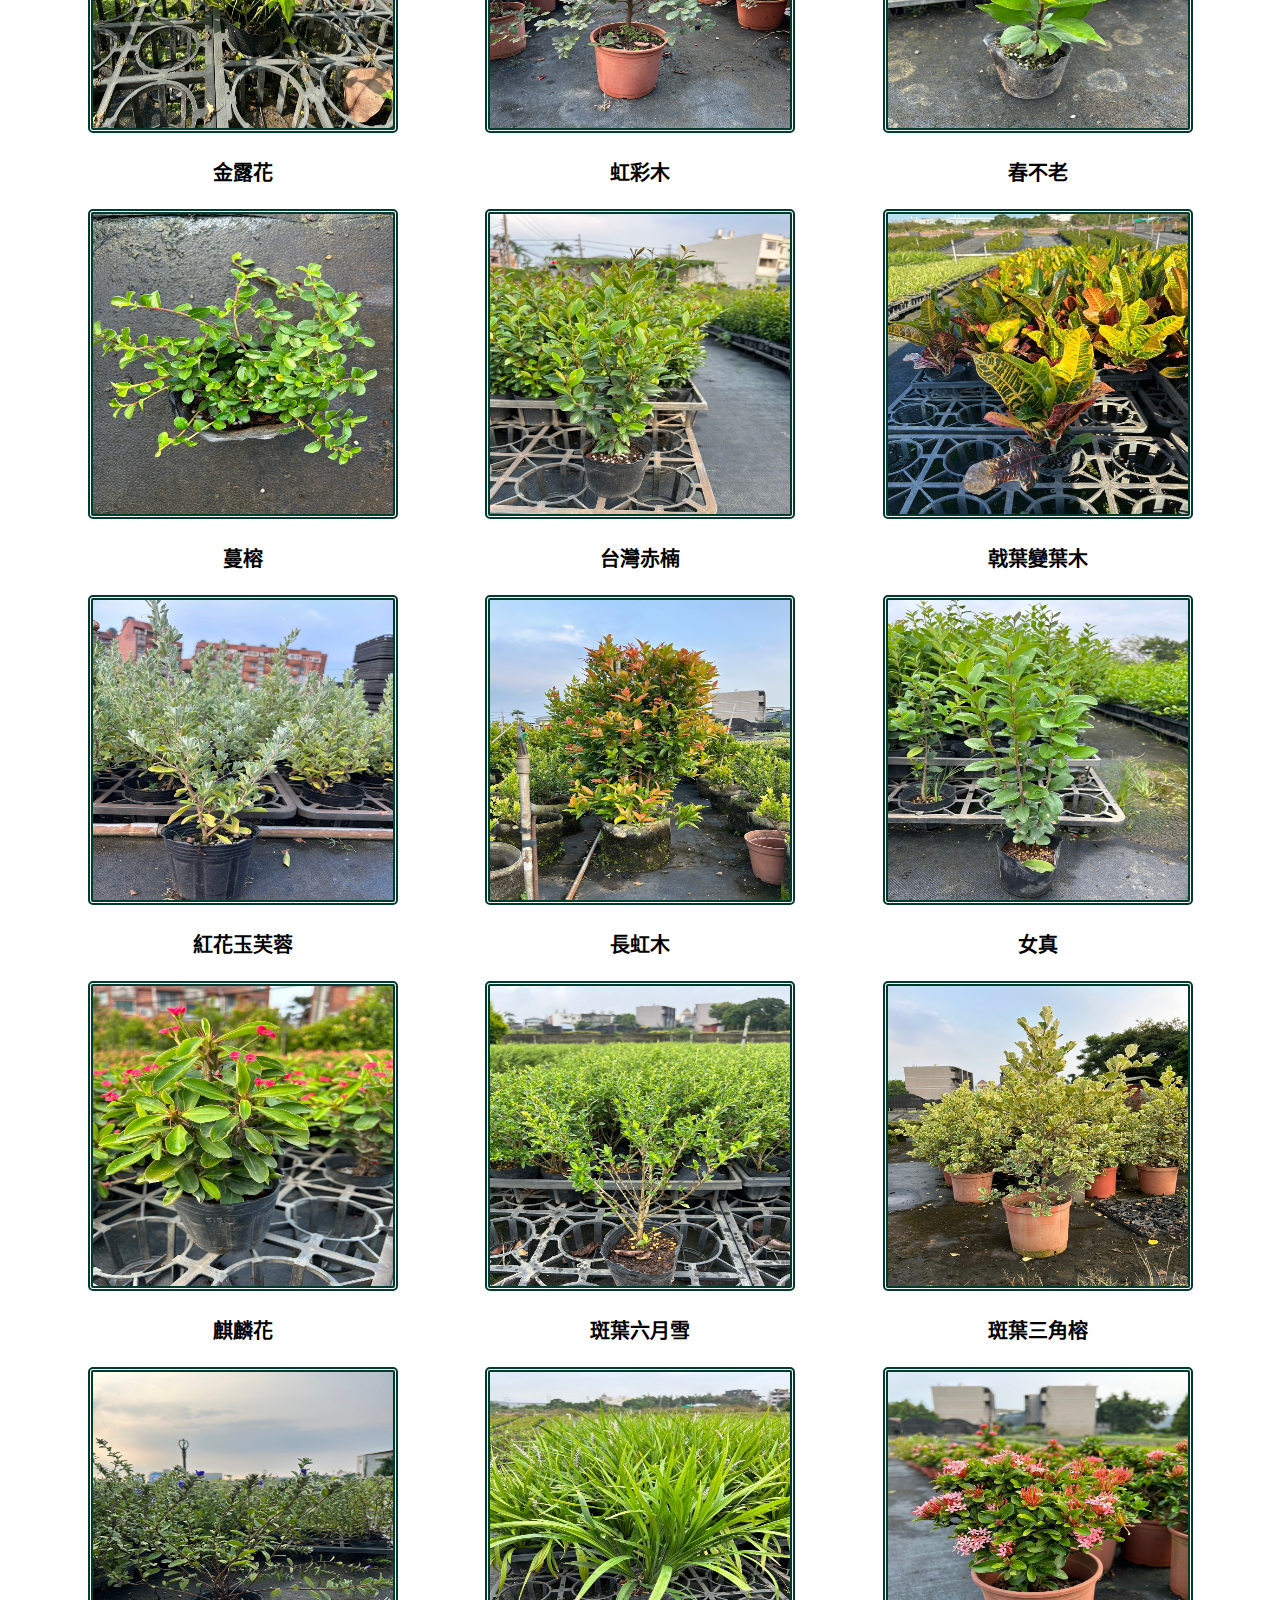
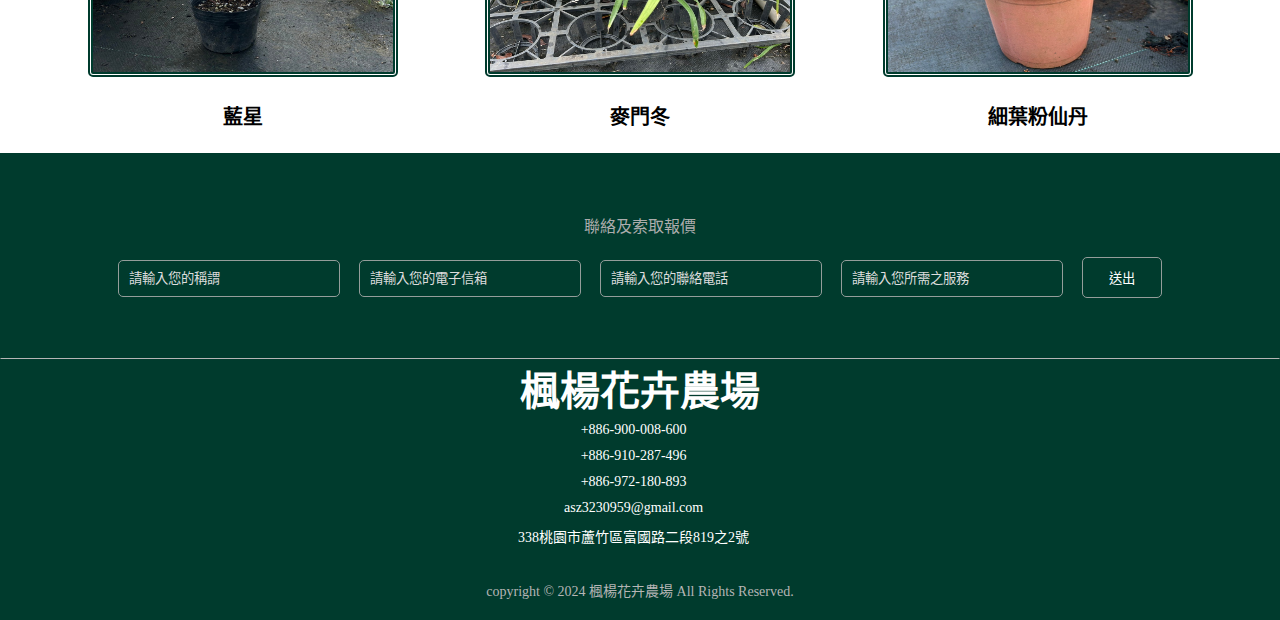
<file: product.html>
<!DOCTYPE html>
<html lang="zh-TW">
    <head>
        <meta charset="UTF-8">
        <meta name="viewpoint" content="width=device-width, initial-scale=1.0">
        <title>楓楊花卉農場</title>
        <link rel="stylesheet" href="styleproduct.css">

    </head>

    <body>
        <header>
        <h1>楓楊花卉農場</h1>
        <nav>
        <ul>
            <li><a href="Index.html"><strong>首頁 | Home</strong></a></li>
            <li><a href="About us.html"><strong>關於我們 | About us</strong></a></li>
            <li><a href="service.html"><strong>服務內容 | Service</strong></a></li>
            <li><a href="product.html"><strong>產品 | Product</strong></a></li>
            <li><a href="Contact us.html"><strong>聯絡我們 | Contact us</strong></a></li>
            
        </ul>
        </nav>
        <button class="Hamburgar">
            <div class="bar"></div>
        </button>
        </header>
        <nav class="mobile-nav">
            <a href="Index.html"><strong>首頁 | Home</strong></a>
            <a href="About us.html"><strong>關於我們 | About us</strong></a>
            <a href="service.html"><strong>服務內容 | Service</strong></a>
            <a href="product.html"><strong>產品 | Product</strong></a>
            <a href="Contact us.html"><strong>聯絡我們 | Contact us</strong></a>

        </nav>

        <main>
        <section class="slogan">
        <blockquote><strong>"深耕桃園，點綴你我家園"&nbsp;&nbsp;&nbsp;&nbsp;&nbsp;&nbsp;&nbsp;&nbsp;&nbsp;&nbsp;&nbsp;&nbsp;&nbsp;&nbsp;&nbsp;&nbsp;</strong></blockquote>
        <blockquote><strong>&nbsp;&nbsp;&nbsp;&nbsp;&nbsp;&nbsp;&nbsp;&nbsp;&nbsp;&nbsp;&nbsp;&nbsp;&nbsp;&nbsp;&nbsp;&nbsp;"用心栽培，實現綠化生活"</strong></blockquote>
        </section>
        
        <section class="contact1">
        <h2><strong>產品資訊</strong></h2>
        </section>

        <section class="content1">
                <div class="pic1">
                    <img src="image/00.jpg" alt="楓楊花卉農場" width ="300px" height="300px">
                    <p><strong>鵝掌藤</strong></p>
                    <img src="image/1.jpg" alt="楓楊花卉農場" width ="300px" height="300px">                    
                    <p><strong>芳香萬壽菊</strong></p>
                    <img src="image/2.jpg" alt="楓楊花卉農場" width ="300px" height="300px">                    
                    <p><strong>金露花</strong></p>
                    <img src="image/3.jpg" alt="楓楊花卉農場" width ="300px" height="300px">
                    <p><strong>蔓榕</strong></p>
                    <img src="image/4.jpg" alt="楓楊花卉農場" width ="300px" height="300px">                    
                    <p><strong>紅花玉芙蓉</strong></p>
                    <img src="image/5.jpg" alt="楓楊花卉農場" width ="300px" height="300px">                    
                    <p><strong>麒麟花</strong></p>
                    <img src="image/6.jpg" alt="楓楊花卉農場" width ="300px" height="300px">
                    <p><strong>藍星</strong></p>


                </div>
                <div class="pic2">
                    <img src="image/7.jpg" alt="楓楊花卉農場" width ="300px" height="300px">                    
                    <p><strong>七里香</strong></p>
                    <img src="image/8.jpg" alt="楓楊花卉農場" width ="300px" height="300px">                    
                    <p><strong>迷迭香</strong></p>
                    <img src="image/9.jpg" alt="楓楊花卉農場" width ="300px" height="300px">                    
                    <p><strong>虹彩木</strong></p>
                    <img src="image/10.jpg" alt="楓楊花卉農場" width ="300px" height="300px">                    
                    <p><strong>台灣赤楠</strong></p>
                    <img src="image/1a.jpg" alt="楓楊花卉農場" width ="300px" height="300px">                    
                    <p><strong>長虹木</strong></p>
                    <img src="image/2a.jpg" alt="楓楊花卉農場" width ="300px" height="300px">                    
                    <p><strong>斑葉六月雪</strong></p>
                    <img src="image/3a.jpg" alt="楓楊花卉農場" width ="300px" height="300px">
                    <p><strong>麥門冬</strong></p>
                   

                </div>  
                <div class="pic3">
                    <img src="image/4a.jpg" alt="楓楊花卉農場" width ="300px" height="300px">                    
                    <p><strong>細葉玉堂春</strong></p>
                    <img src="image/5a.jpg" alt="楓楊花卉農場" width ="300px" height="300px">                    
                    <p><strong>紅背桂</strong></p>
                    <img src="image/6a.jpg" alt="楓楊花卉農場" width ="300px" height="300px">
                    <p><strong>春不老</strong></p>
                    <img src="image/7a.jpg" alt="楓楊花卉農場" width ="300px" height="300px">                    
                    <p><strong>戟葉變葉木</strong></p>
                    <img src="image/8a.jpg" alt="楓楊花卉農場" width ="300px" height="300px">                    
                    <p><strong>女真</strong></p>
                    <img src="image/9a.jpg" alt="楓楊花卉農場" width ="300px" height="300px">                    
                    <p><strong>斑葉三角榕</strong></p>
                    <img src="image/10a.jpg" alt="楓楊花卉農場" width ="300px" height="300px">                    
                    <p><strong>細葉粉仙丹</strong></p>
                  

                </div>                        

            </section>



        
        <section class="Quotation">
            <p>聯絡及索取報價</p>

            <form action="https://formsubmit.co/el/foliha" method="POST">
                <input type="name"placeholder="請輸入您的稱謂" required>
                <input type="email"placeholder="請輸入您的電子信箱" required>
                <input type="tel"placeholder="請輸入您的聯絡電話" required>
                <input type="text"placeholder="請輸入您所需之服務" required>
                <button type="submit">送出</button>
            </form>


            
        </section>

    
        </main>

        <footer>
            <section class="info">

                <h1>楓楊花卉農場</h1>
                <li><a href="#">+886-900-008-600</a></li>
                <li><a href="#">+886-910-287-496</a></li>
                <li><a href="#">+886-972-180-893</a></li>
                <li><a href="#">asz3230959@gmail.com</a></li>
                <li><a href="#">338桃園市蘆竹區富國路二段819之2號</a></li>
            </section>
            <section class="copyright"><p1>copyright © 2024 楓楊花卉農場 All Rights Reserved.</p1></section>
         </footer>
         <script src="script.js"></script>
    </body>
</html>
</file>
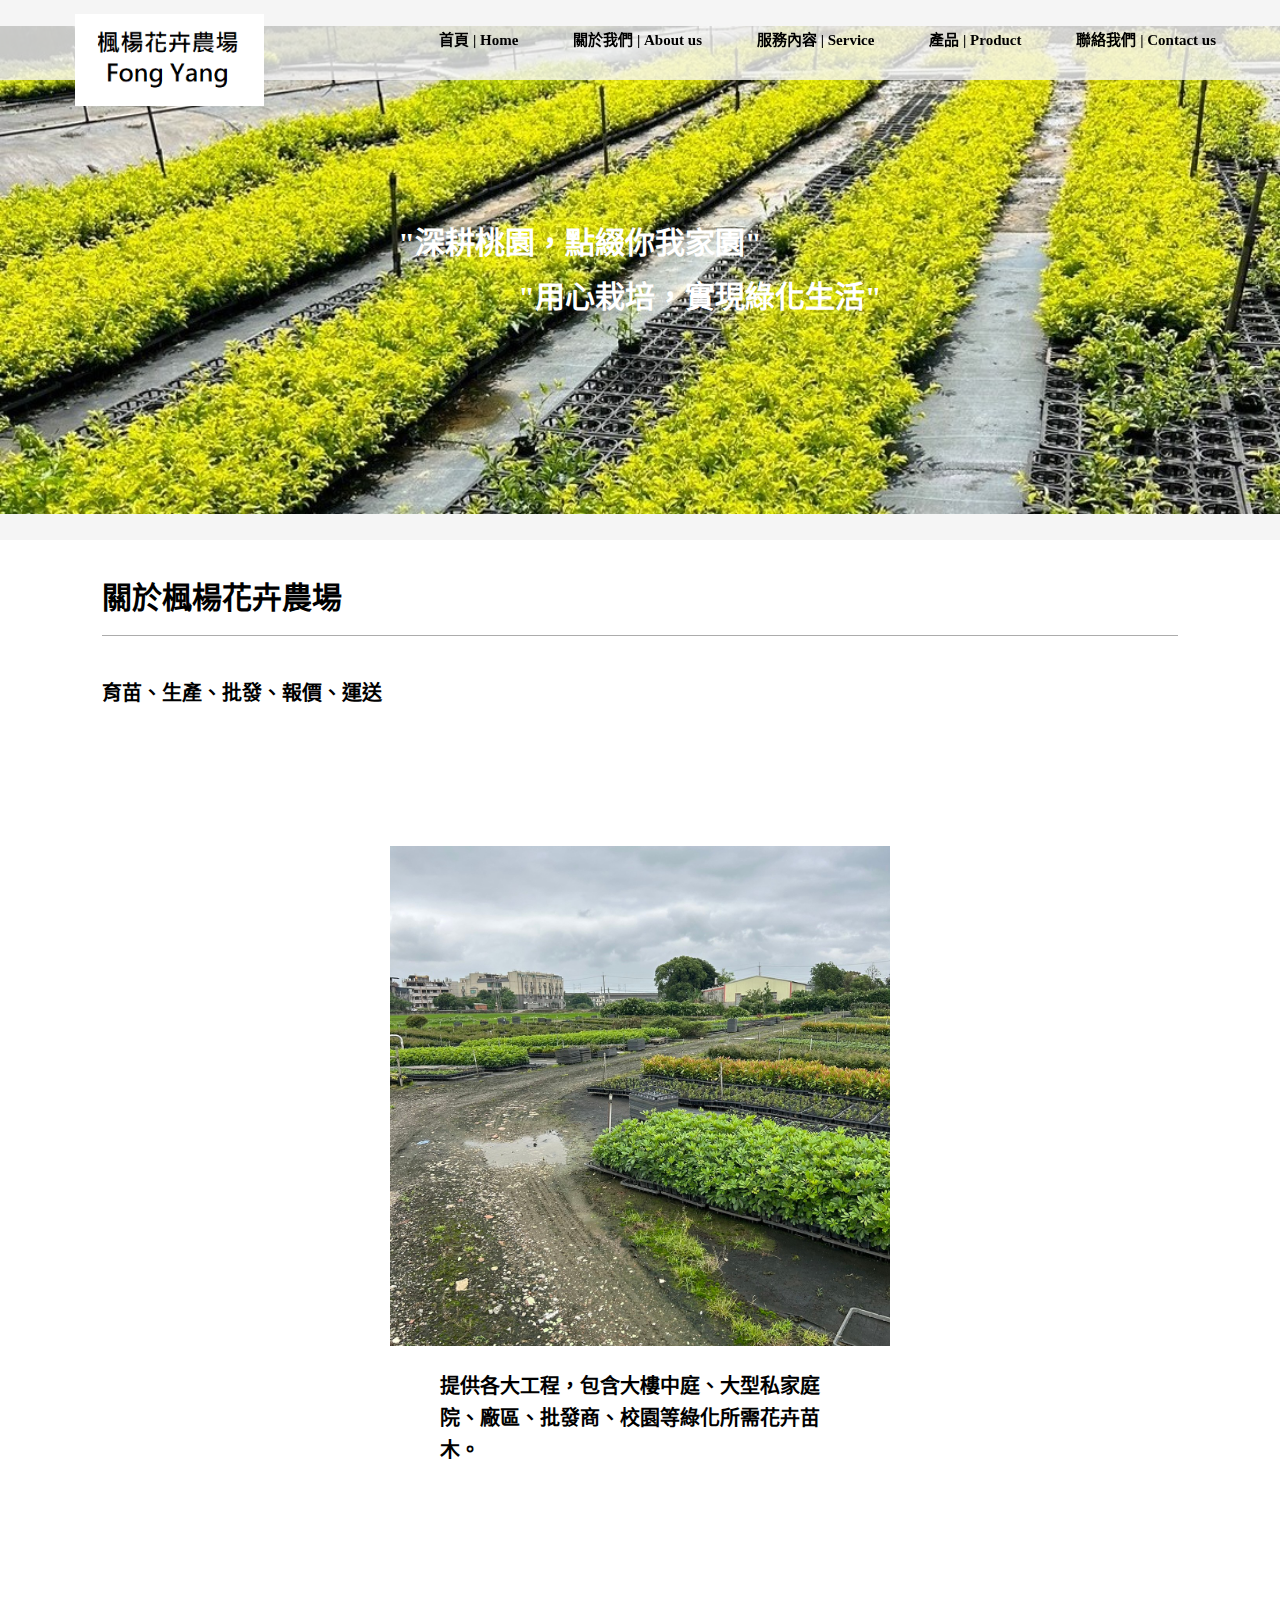
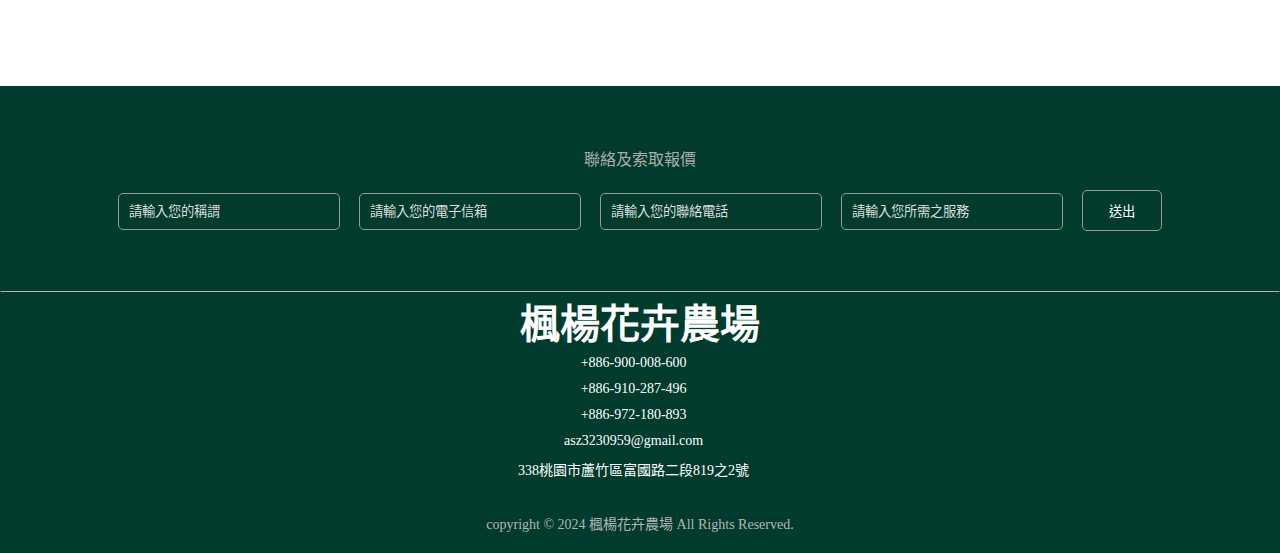
<file: service.html>
<!DOCTYPE html>
<html lang="zh-TW">
    <head>
        <meta charset="UTF-8">
        <meta name="viewpoint" content="width=device-width, initial-scale=1.0">
        <title>楓楊花卉農場</title>
        <link rel="stylesheet" href="styleservice.css">

    </head>

    <body>
        <header>
        <h1>楓楊花卉農場</h1>
        <nav>
        <ul>
            <li><a href="Index.html"><strong>首頁 | Home</strong></a></li>
            <li><a href="About us.html"><strong>關於我們 | About us</strong></a></li>
            <li><a href="service.html"><strong>服務內容 | Service</strong></a></li>
            <li><a href="product.html"><strong>產品 | Product</strong></a></li>
            <li><a href="Contact us.html"><strong>聯絡我們 | Contact us</strong></a></li>
            
        </ul>
        </nav>
        <button class="Hamburgar">
            <div class="bar"></div>
        </button>
        </header>
        <nav class="mobile-nav">
            <a href="Index.html"><strong>首頁 | Home</strong></a>
            <a href="About us.html"><strong>關於我們 | About us</strong></a>
            <a href="service.html"><strong>服務內容 | Service</strong></a>
            <a href="product.html"><strong>產品 | Product</strong></a>
            <a href="Contact us.html"><strong>聯絡我們 | Contact us</strong></a>

        </nav>

        <main>
        <section class="slogan">
        <blockquote><strong>"深耕桃園，點綴你我家園"&nbsp;&nbsp;&nbsp;&nbsp;&nbsp;&nbsp;&nbsp;&nbsp;&nbsp;&nbsp;&nbsp;&nbsp;&nbsp;&nbsp;&nbsp;&nbsp;</strong></blockquote>
        <blockquote><strong>&nbsp;&nbsp;&nbsp;&nbsp;&nbsp;&nbsp;&nbsp;&nbsp;&nbsp;&nbsp;&nbsp;&nbsp;&nbsp;&nbsp;&nbsp;&nbsp;"用心栽培，實現綠化生活"</strong></blockquote>
        </section>
        
        <section class="contact1">
        <h2><strong>關於楓楊花卉農場</strong></h2>
        </section>

        <section class="contact2">
            <p><strong>育苗、生產、批發、報價、運送</strong></p>
            </section>

        <section class="content">
            <div class="pic1">
                <img src="image/about.jpg" alt="楓楊花卉農場" width ="500px" height="500px">
            </div>
        
            <div class="info1">
                <p><strong>提供各大工程，包含大樓中庭、大型私家庭院、廠區、批發商、校園等綠化所需花卉苗木。</strong></p>
            </div>

        </section>

        <section class="content1">

                    <img src="image/00.jpg" alt="楓楊花卉農場" width ="300px" height="300px">
                    <img src="image/11.jpg" alt="楓楊花卉農場" width ="300px" height="300px">
                    <img src="image/22.jpg" alt="楓楊花卉農場" width ="300px" height="300px">       

            </section>



        
        <section class="Quotation">
            <p>聯絡及索取報價</p>

            <form action="https://formsubmit.co/el/foliha" method="POST">
                <input type="name"placeholder="請輸入您的稱謂" required>
                <input type="email"placeholder="請輸入您的電子信箱" required>
                <input type="hidden" name="recipient" value="syuzuin@email.com">
                <input type="tel"placeholder="請輸入您的聯絡電話" required>
                <input type="text"placeholder="請輸入您所需之服務" required>
                <button type="submit">送出</button>
            </form>


            
        </section>

    
        </main>

        <footer>
            <section class="info">

                <h1>楓楊花卉農場</h1>
                <li><a href="#">+886-900-008-600</a></li>
                <li><a href="#">+886-910-287-496</a></li>
                <li><a href="#">+886-972-180-893</a></li>
                <li><a href="#">asz3230959@gmail.com</a></li>
                <li><a href="#">338桃園市蘆竹區富國路二段819之2號</a></li>
            </section>
            <section class="copyright"><p1>copyright © 2024 楓楊花卉農場 All Rights Reserved.</p1></section>
         </footer>
         <script src="script.js"></script>
    </body>
</html>
</file>
<file: styleindex.css>
* {
    padding: 0;
    margin: 0;
}

.Hamburgar {
    position:relative;
    display: none;
    font-size: 1.5em;
    margin-left:5%;
    width:6.225%;
    height: 100%;
    cursor: pointer;
    background: none;
    border: none;
}

.Hamburgar .bar, .Hamburgar:after, .Hamburgar:before {
    content:'';
    display: block;
    width:80%;
    height: 0.2em;
    background-color:rgb(58, 57, 57);
    margin:6px 6px;
    transition:0.4s;
}
.Hamburgar.is-active:before {
    transform: rotate(-45deg) translate(-8px, 6px);

}
.Hamburgar.is-active:after {
    transform:rotate(45deg) translate(-9px, -8px);
}
.Hamburgar.is-active .bar {
    opacity: 0;
}

.mobile-nav {
    position: fixed;
    top: 12%;
    right: 100%;
    width: 100%;
    min-height: 100vh;
    display:block;
    z-index: 98;
    background-color:rgba(244, 244, 244, 0.8);
    padding-top: 120px;
    transition: 0.4s;
}

.mobile-nav.is-active {
    right: 0;
}

.mobile-nav a {
        display:block;
        width: 100%;
        max-width: 500px;
        margin: 0 auto 16px;
        text-align: center;
        padding:12px 16px;
        background-color: rgb(0, 59, 45, 0.8);
        color: whitesmoke;
        text-decoration: none;


}


.mobile-nav a:hover {
    background: rgb(62, 115, 102);
    text-decoration: underline;
}

header {
    background-color:rgb(245, 245, 245, 0.8);
    height:80px;
    width:100%;
    position:fixed;
}


header h1 {
    position:absolute;
    left: 5vw;
    line-height: 120px;
    background-image:url(image/logomain.png);
    background-repeat: no-repeat;
    background-position: center;
    background-size: 90%;
    width:210px;
    text-indent: -9999px;
}
header a {
    color: black;
    text-decoration: none;
}
header a:hover {
    text-decoration: underline;
}
header li {
    display:inline;
    margin-right:4vw;
}
header ul {
    position:absolute;
    right:1vw;
    top:0vw;
    line-height: 80px;
    font-size: 15px;
}

header img {
    display: block;
    width:100%;
    object-fit: cover;
    height: 35vh;
}

.slogan {
    background-color: rgb(245, 245, 245);
    color:white;
    height: 60vh;
    background-image: url("image/title2.jpg");
    background-repeat: no-repeat;
    background-position: center;
    background-size: contain;
    display:flex;
    flex-direction:column;
    align-items: center;
    justify-content: center;
    font-size:30px;
    line-height:1.8em;
}

.introduce {
    background-color: rgb(0, 59, 45);
    color:white;
    height:250px;
    display:flex;
    flex-direction: column;
    justify-content:center;
    align-items: center;
    font-size: 13px;
    line-height: 2em;
}

.introduce p {
    margin: 15px 10px;
    text-align: center;

}

.introduce a {
    color:white;
    text-decoration: none;
    border: 1px solid #ACACAC;
    padding: 10px 20px;
    border-radius: 5px;
}

.content {
    display:flex;
    background-color: #ede9ed;
    justify-content:space-evenly;
    align-items: center;
}

.content div {
    width:300px;
    text-align: center;
    margin: 20px 20px;
}

.content a {
    writing-mode:vertical-lr;
    font-size: 20px;
    line-height: 2em;
    display:block;
    width: 100%;
    max-width: 250px;
    margin: 0 auto 5px;
    text-align:center;
    padding:10px 50px 200px 50px;
    background-color:rgb(0, 59, 45);
    color: whitesmoke;
    text-decoration: none;
    border-radius: 10px;
}

.service a {
    background-image: url("image/service.jpg");
    background-repeat: no-repeat;
    background-position: right;
    background-size: contain;
}

.product a{
    background-image: url("image/Product.jpg");
    background-repeat: no-repeat;
    background-position: right;
    background-size: contain;
}
.contact a{
    background-image: url("image/contact.jpg");
    background-repeat: no-repeat;
    background-position: right;
    background-size: contain;
}

.content a:hover {
    text-decoration: underline;
    background-color:rgb(0, 59, 45, 0.5);

}


.Quotation {
    background: rgb(0, 59, 45);
    color:#ACACAC;
    padding: 60px 0;
    display:flex;
    flex-direction: column;
    align-items: center;  
}

.Quotation p {
    Margin-bottom: 20px;
}

.Quotation input, .Quotation button {
    background-color: transparent;
    color:white;
    border: 1px solid #949d9a;
    padding: 10px;
    border-radius: 5px;
}

.Quotation input {
    width:200px;
    margin-right:15px;
}

.Quotation button {
    width: 80px;
    cursor:pointer;
}

input::placeholder {
    color:#DDDDDD;
}

input:focus {
    outline:none;
    border-color:#ede9ed;
}



footer .info {
    background-color: rgb(0, 59, 45);
    color:white;
    height:200px;
    display:flex;
    flex-direction: column;
    justify-content:center;
    align-items: center;
    border: 1px solid rgb(181, 181, 181);
    border-bottom-color: transparent;
    border-left-color: transparent;
    border-right-color: transparent;

}
footer .copyright {
    background-color: rgb(0, 59, 45);
    color:rgb(181, 181, 181);
    height:60px;
    display:flex;
    flex-direction: column;
    justify-content:center;
    align-items: center;
    font-size: 14px;
}



footer .info {
    color: white;
    font-size: 20px;
    justify-content:left;
    align-items: left;
}

footer a {
    color: white;
    font-size:14px;
    display:flex;
    flex-direction:column;
    text-decoration: none;
    margin:5px 0;
    margin-left:5px 0;
}
footer a:hover {
    text-decoration: underline;
    }
footer li {
    display:inline;
    margin-right:1vw;
}




/* 響應式設計語法 */
@media screen and (max-width: 1300px){
    .content {
        flex-direction: column;
        padding: 60px;

    }    }

@media screen and (max-width: 1150px){
    
    .Hamburgar {
        display:block;
    }

    
    
    header ul {
        display: none;
    }
    header h1 {
        left:50%;
        transform: translateX(-50%);
    }
    .introduce {
        height:350px;
    }
    .Quotation input, .Quotation button {
        display:flex;
        flex-direction: column;
        margin-top:10px;
    }

}
@media screen and (max-width: 600px){
.slogan {
    font-size: 25px;
}
}
</file>
<file: styleabout.css>
* {
    padding: 0;
    margin: 0;
}

.Hamburgar {
    position:reletive;
    display: none;
    font-size: 25px;
    margin-left:10px;
    width:45px;
    height: 80px;
    cursor: pointer;
    background: none;
    border: none;
}

.Hamburgar .bar, .Hamburgar:after, .Hamburgar:before {
    content:'';
    display: block;
    width:80%;
    height: 5px;
    background-color:rgb(58, 57, 57);
    margin:6px 6px;
    transition:0.4s;
}
.Hamburgar.is-active:before {
    transform: rotate(-45deg) translate(-8px, 6px);

}
.Hamburgar.is-active:after {
    transform:rotate(45deg) translate(-9px, -8px);
}
.Hamburgar.is-active .bar {
    opacity: 0;
}

.mobile-nav {
    position: fixed;
    top: 12%;
    right: 100%;
    width: 100%;
    min-height: 100vh;
    display:block;
    z-index: 98;
    background-color:rgba(244, 244, 244, 0.8);
    padding-top: 120px;
    transition: 0.4s;
}

.mobile-nav.is-active {
    right: 0;
}

.mobile-nav a {
        display:block;
        width: 100%;
        max-width: 200px;
        margin: 0 auto 16px;
        text-align: center;
        padding:12px 16px;
        background-color: rgb(0, 59, 45, 0.8);
        color: whitesmoke;
        text-decoration: none;


}


.mobile-nav a:hover {
    background: rgb(62, 115, 102);
    text-decoration: underline;
}

header {
    background-color:rgb(245, 245, 245, 0.8);
    height:80px;
    width:100%;
    position:fixed;
}


header h1 {
    position:absolute;
    left: 5vw;
    line-height: 120px;
    background-image:url(image/logomain.png);
    background-repeat: no-repeat;
    background-position: center;
    background-size: 90%;
    width:210px;
    text-indent: -9999px;
}
header a {
    color: black;
    text-decoration: none;
}
header a:hover {
    text-decoration: underline;
}
header li {
    display:inline;
    margin-right:4vw;
}
header ul {
    position:absolute;
    right:1vw;
    top:0vw;
    line-height: 80px;
    font-size: 15px;
}

header img {
    display: block;
    width:100%;
    object-fit: cover;
    height: 35vh;
}

.slogan {
    background-color: rgb(245, 245, 245);
    color:white;
    height: 60vh;
    background-image: url("image/title2.jpg");
    background-repeat: no-repeat;
    background-position: center;
    background-size: contain;
    display:flex;
    flex-direction:column;
    align-items: center;
    justify-content: center;
    font-size:30px;
    line-height:1.8em;
}

.contact1 {
    color:rgb(0, 0, 0);
    height:80px;
    display:flex;
    flex-direction: column;
    justify-content:center;
    align-items: left;
    font-size: 20px;
    margin: 15px 8%;
    text-align: left;
    border: 1px solid #ACACAC;
    border-top: none;
    border-right: none;
    border-left:none;
}

.content {
    display:flex; 
    justify-content: space-evenly;
    align-items: center;
}

.content p {
    font-size: 20px;
    margin: 20px 0;
    line-height: 1.6em;
    text-align: left;
    width: 600px;
    height: 400px;
}

.content1 {
    display:flex;
    flex-direction:column;
    justify-content: space-evenly;
    align-items: center;
    padding:100px;
}
.content1 img{
    margin:100px;
    display:block;
    flex-direction:column;
}





.Quotation {
    background: rgb(0, 59, 45);
    color:#ACACAC;
    padding: 60px 0;
    display:flex;
    flex-direction: column;
    align-items: center;  
}

.Quotation p {
    Margin-bottom: 20px;
}

.Quotation input, .Quotation button {
    background-color: transparent;
    color:white;
    border: 1px solid #949d9a;
    padding: 10px;
    border-radius: 5px;
}

.Quotation input {
    width:200px;
    margin-right:15px;
}

.Quotation button {
    width: 80px;
    cursor:pointer;
}

input::placeholder {
    color:#DDDDDD;
}

input:focus {
    outline:none;
    border-color:#ede9ed;
}



footer .info {
    background-color: rgb(0, 59, 45);
    color:white;
    height:200px;
    display:flex;
    flex-direction: column;
    justify-content:center;
    align-items: center;
    border: 1px solid rgb(181, 181, 181);
    border-bottom-color: transparent;
    border-left-color: transparent;
    border-right-color: transparent;

}
footer .copyright {
    background-color: rgb(0, 59, 45);
    color:rgb(181, 181, 181);
    height:60px;
    display:flex;
    flex-direction: column;
    justify-content:center;
    align-items: center;
    font-size: 14px;
}



footer .info {
    color: white;
    font-size: 20px;
    justify-content:left;
    align-items: left;
}

footer a {
    color: white;
    font-size:14px;
    display:flex;
    flex-direction:column;
    text-decoration: none;
    margin:5px 0;
    margin-left:5px 0;
}
footer a:hover {
    text-decoration: underline;
    }
footer li {
    display:inline;
    margin-right:1vw;
}




/* 響應式設計語法 */
@media screen and (max-width: 1350px){
    .content {
        flex-direction: column;
        padding: 100px;
        align-items: CENTER;

    } 



}

@media screen and (max-width: 1150px){
    
    .Hamburgar {
        display:block;
    }

    
    
    header ul {
        display: none;
    }
    header h1 {
        left:50%;
        transform: translateX(-50%);
    }
    .introduce {
        height:350px;
    }
    .Quotation input, .Quotation button {
        display:flex;
        flex-direction: column;
        margin-top:10px;
    }

}
@media screen and (max-width: 600px){
.slogan {
    font-size: 25px;
}
.contact1 {
    align-items: CENTER;
    border-bottom:none;
}

.content {
    margin-right: 0;
    margin-left: 10%;
}
.content .map {

    margin-right:80%;
    max-width: fit-content;
    max-height: fit-content;

}


}
</file>
<file: stylecontact.css>
* {
    padding: 0;
    margin: 0;
}

.Hamburgar {
    position:reletive;
    display: none;
    font-size: 25px;
    margin-left:10px;
    width:45px;
    height: 80px;
    cursor: pointer;
    background: none;
    border: none;
}

.Hamburgar .bar, .Hamburgar:after, .Hamburgar:before {
    content:'';
    display: block;
    width:80%;
    height: 5px;
    background-color:rgb(58, 57, 57);
    margin:6px 6px;
    transition:0.4s;
}
.Hamburgar.is-active:before {
    transform: rotate(-45deg) translate(-8px, 6px);

}
.Hamburgar.is-active:after {
    transform:rotate(45deg) translate(-9px, -8px);
}
.Hamburgar.is-active .bar {
    opacity: 0;
}

.mobile-nav {
    position: fixed;
    top: 12%;
    right: 100%;
    width: 100%;
    min-height: 100vh;
    display:block;
    z-index: 98;
    background-color:rgba(244, 244, 244, 0.8);
    padding-top: 120px;
    transition: 0.4s;
}

.mobile-nav.is-active {
    right: 0;
}

.mobile-nav a {
        display:block;
        width: 100%;
        max-width: 200px;
        margin: 0 auto 16px;
        text-align: center;
        padding:12px 16px;
        background-color: rgb(0, 59, 45, 0.8);
        color: whitesmoke;
        text-decoration: none;


}


.mobile-nav a:hover {
    background: rgb(62, 115, 102);
    text-decoration: underline;
}

header {
    background-color:rgb(245, 245, 245, 0.8);
    height:80px;
    width:100%;
    position:fixed;
}


header h1 {
    position:absolute;
    left: 5vw;
    line-height: 120px;
    background-image:url(image/logomain.png);
    background-repeat: no-repeat;
    background-position: center;
    background-size: 90%;
    width:210px;
    text-indent: -9999px;
}
header a {
    color: black;
    text-decoration: none;
}
header a:hover {
    text-decoration: underline;
}
header li {
    display:inline;
    margin-right:4vw;
}
header ul {
    position:absolute;
    right:1vw;
    top:0vw;
    line-height: 80px;
    font-size: 15px;
}

header img {
    display: block;
    width:100%;
    object-fit: cover;
    height: 35vh;
}

.slogan {
    background-color: rgb(245, 245, 245);
    color:white;
    height: 60vh;
    background-image: url("image/title2.jpg");
    background-repeat: no-repeat;
    background-position: center;
    background-size: contain;
    display:flex;
    flex-direction:column;
    align-items: center;
    justify-content: center;
    font-size:30px;
    line-height:1.8em;
}


.contact1 {
    color:rgb(0, 0, 0);
    height:80px;
    display:flex;
    flex-direction: column;
    justify-content:center;
    align-items: left;
    font-size: 20px;
    margin: 15px 8%;
    text-align: left;
    border: 1px solid #ACACAC;
    border-top: none;
    border-right: none;
    border-left:none;
}

.content {
    display:flex;
    background-color: white;
    justify-content:space-evenly;
    align-items: center;
    padding: 100px 180px 80px;
    margin-right:10%;
  
    
}

.content div {
    width:500px;
}
.content .map {
    width:400px;  
}


.content p {
    font-size: 20px;
    margin: 20px 0;
    line-height: 1.6em;
    text-align: left;
}


.Quotation {
    background: rgb(0, 59, 45);
    color:#ACACAC;
    padding: 60px 0;
    display:flex;
    flex-direction: column;
    align-items: center;  
}

.Quotation p {
    Margin-bottom: 20px;
}

.Quotation input, .Quotation button {
    background-color: transparent;
    color:white;
    border: 1px solid #949d9a;
    padding: 10px;
    border-radius: 5px;
}

.Quotation input {
    width:200px;
    margin-right:15px;
}

.Quotation button {
    width: 80px;
    cursor:pointer;
}

input::placeholder {
    color:#DDDDDD;
}

input:focus {
    outline:none;
    border-color:#ede9ed;
}



footer .info {
    background-color: rgb(0, 59, 45);
    color:white;
    height:200px;
    display:flex;
    flex-direction: column;
    justify-content:center;
    align-items: center;
    border: 1px solid rgb(181, 181, 181);
    border-bottom-color: transparent;
    border-left-color: transparent;
    border-right-color: transparent;

}
footer .copyright {
    background-color: rgb(0, 59, 45);
    color:rgb(181, 181, 181);
    height:60px;
    display:flex;
    flex-direction: column;
    justify-content:center;
    align-items: center;
    font-size: 14px;
}



footer .info {
    color: white;
    font-size: 20px;
    justify-content:left;
    align-items: left;
}

footer a {
    color: white;
    font-size:14px;
    display:flex;
    flex-direction:column;
    text-decoration: none;
    margin:5px 0;
    margin-left:5px 0;
}
footer a:hover {
    text-decoration: underline;
    }
footer li {
    display:inline;
    margin-right:1vw;
}




/* 響應式設計語法 */
@media screen and (max-width: 1350px){
    .content {
        flex-direction: column;
        padding: 100px;
        align-items: CENTER;

    } 


}

@media screen and (max-width: 1150px){
    
    .Hamburgar {
        display:block;
    }

    
    
    header ul {
        display: none;
    }
    header h1 {
        left:50%;
        transform: translateX(-50%);
    }
    .introduce {
        height:350px;
    }
    .Quotation input, .Quotation button {
        display:flex;
        flex-direction: column;
        margin-top:10px;
    }

}
@media screen and (max-width: 600px){
.slogan {
    font-size: 25px;
}
.contact1 {
    align-items: CENTER;
    border-bottom:none;
}

.content {
    margin-right: 0;
    margin-left: 10%;
}
.content .map {

    margin-right:80%;
    max-width: fit-content;
    max-height: fit-content;

}


}
</file>
<file: styleproduct.css>
* {
    padding: 0;
    margin: 0;
}

.Hamburgar {
    position:reletive;
    display: none;
    font-size: 25px;
    margin-left:10px;
    width:45px;
    height: 80px;
    cursor: pointer;
    background: none;
    border: none;
}

.Hamburgar .bar, .Hamburgar:after, .Hamburgar:before {
    content:'';
    display: block;
    width:80%;
    height: 5px;
    background-color:rgb(58, 57, 57);
    margin:6px 6px;
    transition:0.4s;
}
.Hamburgar.is-active:before {
    transform: rotate(-45deg) translate(-8px, 6px);

}
.Hamburgar.is-active:after {
    transform:rotate(45deg) translate(-9px, -8px);
}
.Hamburgar.is-active .bar {
    opacity: 0;
}

.mobile-nav {
    position: fixed;
    top: 12%;
    right: 100%;
    width: 100%;
    min-height: 100vh;
    display:block;
    z-index: 98;
    background-color:rgba(244, 244, 244, 0.8);
    padding-top: 120px;
    transition: 0.4s;
}

.mobile-nav.is-active {
    right: 0;
}

.mobile-nav a {
        display:block;
        width: 100%;
        max-width: 200px;
        margin: 0 auto 16px;
        text-align: center;
        padding:12px 16px;
        background-color: rgb(0, 59, 45, 0.8);
        color: whitesmoke;
        text-decoration: none;


}


.mobile-nav a:hover {
    background: rgb(62, 115, 102);
    text-decoration: underline;
}

header {
    background-color:rgb(245, 245, 245, 0.8);
    height:80px;
    width:100%;
    position:fixed;
}


header h1 {
    position:absolute;
    left: 5vw;
    line-height: 120px;
    background-image:url(image/logomain.png);
    background-repeat: no-repeat;
    background-position: center;
    background-size: 90%;
    width:210px;
    text-indent: -9999px;
}
header a {
    color: black;
    text-decoration: none;
}
header a:hover {
    text-decoration: underline;
}
header li {
    display:inline;
    margin-right:4vw;
}
header ul {
    position:absolute;
    right:1vw;
    top:0vw;
    line-height: 80px;
    font-size: 15px;
}

header img {
    display: block;
    width:100%;
    object-fit: cover;
    height: 35vh;
}

.slogan {
    background-color: rgb(245, 245, 245);
    color:white;
    height: 60vh;
    background-image: url("image/title2.jpg");
    background-repeat: no-repeat;
    background-position: center;
    background-size: contain;
    display:flex;
    flex-direction:column;
    align-items: center;
    justify-content: center;
    font-size:30px;
    line-height:1.8em;
}

.contact1 {
    color:rgb(0, 0, 0);
    height:80px;
    display:flex;
    flex-direction: column;
    justify-content:center;
    align-items: left;
    font-size: 20px;
    margin: 15px 8%;
    text-align: left;
    border: 1px solid #ACACAC;
    border-top: none;
    border-right: none;
    border-left:none;
}

.content1 {
    display:flex;
    background-color: white;
    justify-content:space-evenly;
    align-items: center;
    width: 100%;
}

.content div {
    width:300px;
    text-align: center;
    margin: 20px 20px;
}


.content1 p {
    font-size: 20px;
    margin: 20px 0;
    line-height: 1.6em;
    justify-content: center;
    align-items: center;
    text-align: center;
}

.content1 img {
    border: 5px solid rgb(0, 59, 45);
    border-style: double;
    border-radius: 5px;

}



.Quotation {
    background: rgb(0, 59, 45);
    color:#ACACAC;
    padding: 60px 0;
    display:flex;
    flex-direction: column;
    align-items: center;  
}

.Quotation p {
    Margin-bottom: 20px;
}

.Quotation input, .Quotation button {
    background-color: transparent;
    color:white;
    border: 1px solid #949d9a;
    padding: 10px;
    border-radius: 5px;
}

.Quotation input {
    width:200px;
    margin-right:15px;
}

.Quotation button {
    width: 80px;
    cursor:pointer;
}

input::placeholder {
    color:#DDDDDD;
}

input:focus {
    outline:none;
    border-color:#ede9ed;
}



footer .info {
    background-color: rgb(0, 59, 45);
    color:white;
    height:200px;
    display:flex;
    flex-direction: column;
    justify-content:center;
    align-items: center;
    border: 1px solid rgb(181, 181, 181);
    border-bottom-color: transparent;
    border-left-color: transparent;
    border-right-color: transparent;

}
footer .copyright {
    background-color: rgb(0, 59, 45);
    color:rgb(181, 181, 181);
    height:60px;
    display:flex;
    flex-direction: column;
    justify-content:center;
    align-items: center;
    font-size: 14px;
}



footer .info {
    color: white;
    font-size: 20px;
    justify-content:left;
    align-items: left;
}

footer a {
    color: white;
    font-size:14px;
    display:flex;
    flex-direction:column;
    text-decoration: none;
    margin:5px 0;
    margin-left:5px 0;
}
footer a:hover {
    text-decoration: underline;
    }
footer li {
    display:inline;
    margin-right:1vw;
}




/* 響應式設計語法 */


@media screen and (max-width: 1150px){
    
    .Hamburgar {
        display:block;
    }

    .content1{
        flex-direction: column;
           align-items: center;

    }
    
    header ul {
        display: none;
    }
    header h1 {
        left:50%;
        transform: translateX(-50%);
    }
    .introduce {
        height:350px;
    }
    .Quotation input, .Quotation button {
        display:flex;
        flex-direction: column;
        margin-top:10px;
    }

}
@media screen and (max-width: 600px){
.slogan {
    font-size: 25px;
}
.contact1 {
    align-items: CENTER;
    border-bottom:none;
}

.content {
    margin-right: 0;
    margin-left: 10%;
}
.content .map {

    margin-right:80%;
    max-width: fit-content;
    max-height: fit-content;

}


}
</file>
<file: styleservice.css>
* {
    padding: 0;
    margin: 0;
}

.Hamburgar {
    position:reletive;
    display: none;
    font-size: 25px;
    margin-left:10px;
    width:45px;
    height: 80px;
    cursor: pointer;
    background: none;
    border: none;
}

.Hamburgar .bar, .Hamburgar:after, .Hamburgar:before {
    content:'';
    display: block;
    width:80%;
    height: 5px;
    background-color:rgb(58, 57, 57);
    margin:6px 6px;
    transition:0.4s;
}
.Hamburgar.is-active:before {
    transform: rotate(-45deg) translate(-8px, 6px);

}
.Hamburgar.is-active:after {
    transform:rotate(45deg) translate(-9px, -8px);
}
.Hamburgar.is-active .bar {
    opacity: 0;
}

.mobile-nav {
    position: fixed;
    top: 12%;
    right: 100%;
    width: 100%;
    min-height: 100vh;
    display:block;
    z-index: 98;
    background-color:rgba(244, 244, 244, 0.8);
    padding-top: 120px;
    transition: 0.4s;
}

.mobile-nav.is-active {
    right: 0;
}

.mobile-nav a {
        display:block;
        width: 100%;
        max-width: 200px;
        margin: 0 auto 16px;
        text-align: center;
        padding:12px 16px;
        background-color: rgb(0, 59, 45, 0.8);
        color: whitesmoke;
        text-decoration: none;


}


.mobile-nav a:hover {
    background: rgb(62, 115, 102);
    text-decoration: underline;
}

header {
    background-color:rgb(245, 245, 245, 0.8);
    height:80px;
    width:100%;
    position:fixed;
}


header h1 {
    position:absolute;
    left: 5vw;
    line-height: 120px;
    background-image:url(image/logomain.png);
    background-repeat: no-repeat;
    background-position: center;
    background-size: 90%;
    width:210px;
    text-indent: -9999px;
}
header a {
    color: black;
    text-decoration: none;
}
header a:hover {
    text-decoration: underline;
}
header li {
    display:inline;
    margin-right:4vw;
}
header ul {
    position:absolute;
    right:1vw;
    top:0vw;
    line-height: 80px;
    font-size: 15px;
}

header img {
    display: block;
    width:100%;
    object-fit: cover;
    height: 35vh;
}

.slogan {
    background-color: rgb(245, 245, 245);
    color:white;
    height: 60vh;
    background-image: url("image/title2.jpg");
    background-repeat: no-repeat;
    background-position: center;
    background-size: contain;
    display:flex;
    flex-direction:column;
    align-items: center;
    justify-content: center;
    font-size:30px;
    line-height:1.8em;
}

.contact1 {
    color:rgb(0, 0, 0);
    height:80px;
    display:flex;
    flex-direction: column;
    justify-content:center;
    align-items: left;
    font-size: 20px;
    margin: 15px 8%;
    text-align: left;
    border: 1px solid #ACACAC;
    border-top: none;
    border-right: none;
    border-left:none;
}

.contact2 {
    color:rgb(0, 0, 0);
    height:80px;
    display:flex;
    flex-direction: column;
    justify-content:center;
    align-items: left;
    font-size: 20px;
    margin: 15px 8%;
    text-align: left;
}

.content {
    display:flex; 
    justify-content: space-evenly;
    align-items: center;
    margin-bottom: 100px;
}

.content .info1 {
    list-style:square;
    font-size: 20px;
    margin: 20px 0;
    line-height: 1.6em;
    text-align: left;
    width: 400px;

}

.content1 {
    display:none;
    justify-content: space-evenly;
    align-items: center;
    padding:100px;
}



.Quotation {
    background: rgb(0, 59, 45);
    color:#ACACAC;
    padding: 60px 0;
    display:flex;
    flex-direction: column;
    align-items: center;  
}

.Quotation p {
    Margin-bottom: 20px;
}

.Quotation input, .Quotation button {
    background-color: transparent;
    color:white;
    border: 1px solid #949d9a;
    padding: 10px;
    border-radius: 5px;
}

.Quotation input {
    width:200px;
    margin-right:15px;
}

.Quotation button {
    width: 80px;
    cursor:pointer;
}

input::placeholder {
    color:#DDDDDD;
}

input:focus {
    outline:none;
    border-color:#ede9ed;
}



footer .info {
    background-color: rgb(0, 59, 45);
    color:white;
    height:200px;
    display:flex;
    flex-direction: column;
    justify-content:center;
    align-items: center;
    border: 1px solid rgb(181, 181, 181);
    border-bottom-color: transparent;
    border-left-color: transparent;
    border-right-color: transparent;

}
footer .copyright {
    background-color: rgb(0, 59, 45);
    color:rgb(181, 181, 181);
    height:60px;
    display:flex;
    flex-direction: column;
    justify-content:center;
    align-items: center;
    font-size: 14px;
}



footer .info {
    color: white;
    font-size: 20px;
    justify-content:left;
    align-items: left;
}

footer a {
    color: white;
    font-size:14px;
    display:flex;
    flex-direction:column;
    text-decoration: none;
    margin:5px 0;
    margin-left:5px 0;
}
footer a:hover {
    text-decoration: underline;
    }
footer li {
    display:inline;
    margin-right:1vw;
}




/* 響應式設計語法 */
@media screen and (max-width: 1350px){
    .content {
        flex-direction: column;
        padding: 100px;
        align-items: CENTER;

    } 
    



}

@media screen and (max-width: 1150px){
    
    .Hamburgar {
        display:block;
    }
    .content1 {
        flex-direction: column;
    }
    .content1 img {
        padding: 50px;
    }
    
    
    header ul {
        display: none;
    }
    header h1 {
        left:50%;
        transform: translateX(-50%);
    }
    .introduce {
        height:350px;
    }
    .Quotation input, .Quotation button {
        display:flex;
        flex-direction: column;
        margin-top:10px;
    }

}
@media screen and (max-width: 600px){
.slogan {
    font-size: 25px;
}
.contact1 {
    align-items: CENTER;
    border-bottom:none;
}

.content {
    margin-right: 0;
    margin-left: 10%;
}
.content .map {

    margin-right:80%;
    max-width: fit-content;
    max-height: fit-content;

}


}
</file>
